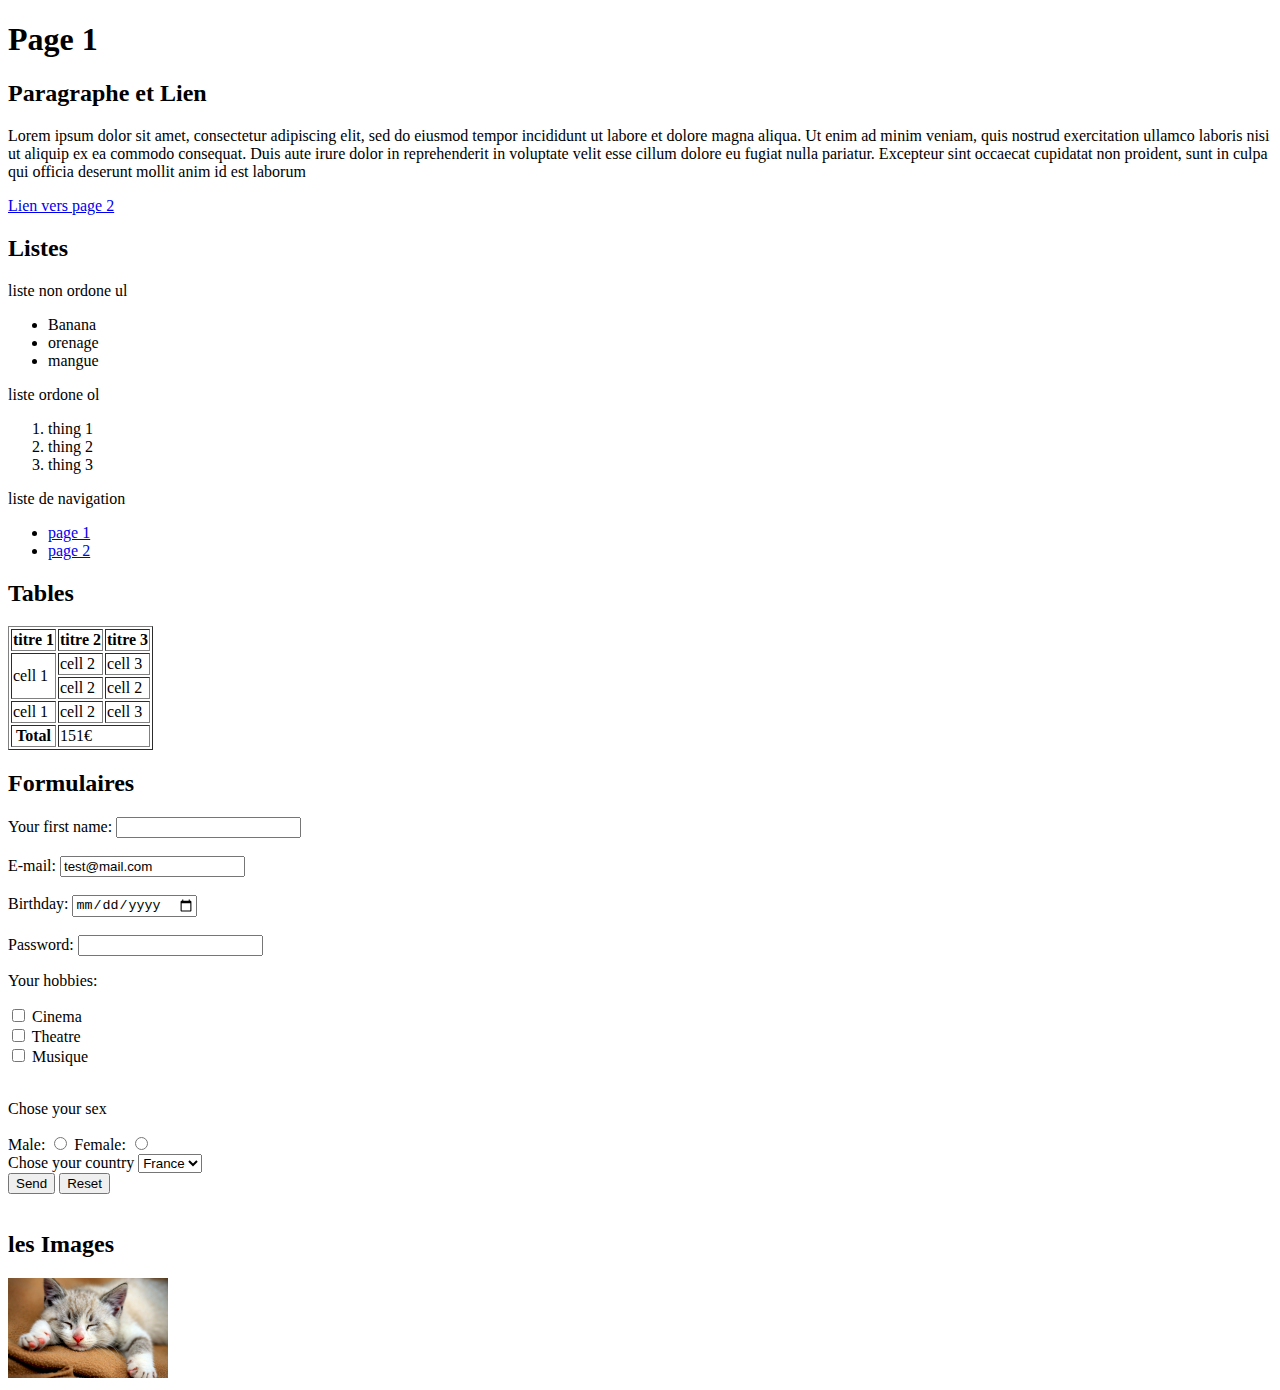
<file: HTML/Bases/index.html>
<!DOCTYPE html>
<html lang="en">
<head>
    <meta charset="UTF-8">
    <meta http-equiv="X-UA-Compatible" content="IE=edge">
    <meta name="viewport" content="width=device-width, initial-scale=1.0">
    <title>Document</title>
</head>
<body>
    <h1>Page 1</h1>
    
    <h2>Paragraphe et Lien</h2>
    <p>Lorem ipsum dolor sit amet, consectetur adipiscing elit, sed do eiusmod tempor incididunt ut labore et dolore magna aliqua. Ut enim ad minim veniam, quis nostrud exercitation ullamco laboris nisi ut aliquip ex ea commodo consequat. Duis aute irure dolor in reprehenderit in voluptate velit esse cillum dolore eu fugiat nulla pariatur. Excepteur sint occaecat cupidatat non proident, sunt in culpa qui officia deserunt mollit anim id est laborum</p>
    <a href="page2.html">Lien vers page 2</a>
    
    <h2>Listes</h2>
    <p>liste non ordone ul </p>
    <ul>
        <li>Banana</li>
        <li>orenage</li>
        <li>mangue</li>
    </ul>
    <p>liste ordone ol</p>
    <ol>
        <li>thing 1</li>
        <li>thing 2</li>
        <li>thing 3</li>
    </ol>
    <p>liste de navigation</p>
    <ul>
        <li><a href="index.html">page 1</a></li>
        <li><a href="page2.html">page 2</a></li>
    </ul>
    <h2>Tables</h3>
        <table border="1">
            <thead>
                <th>titre 1</th>
                <th>titre 2</th>
                <th>titre 3</th>
            </thead>
            <tbody>
                <tr>
                    <td rowspan="2">
                        cell 1
                    </td>
                    <td> cell 2</td>
                    <td>cell 3</td>
                </tr>
                <tr>
                    <td>cell 2</td>
                    <td>cell 2</td>
                </tr>
                <tr>
                    <td>cell 1</td>
                    <td>cell 2</td>
                    <td>cell 3</td>
                </tr>
            </tbody>
            <tfoot>
                <tr>
                    <th>Total</th>
                    <td colspan="2">151€</td>
                </tr>
            </tfoot>
        </table>
    
    <h2>Formulaires</h2>

    <form action="" method="POST">
        <label for="firstName">Your first name: </label>
        <input type="text" id="firstName">
        <br>
        <br>    
        <label for="eMail">E-mail:</label>
        <input type="email" name="" id="eMail" value="test@mail.com">
        <br>
        <br>
        <label for="birthday">Birthday:</label>
        <input type="date" name="" id="birthday">
        <br>
        <br>
        <label for="password">Password:</label>
        <input type="password" name="" id="password">
        <br>
        <p>Your hobbies:</p>
        <input type="checkbox" name="hobbie" id="cinema">
        <label for="cinema">Cinema</label>
        <br>  
        <input type="checkbox" name="hobbie" id="theatre">
        <label for="theatre">Theatre</label>
        <br>
        <input type="checkbox" name="hobbie" id="musique">
        <label for="musique">Musique</label>
        <br>
        <br>
        <p>Chose your sex</p>
        <label for="m">Male:</label>
        <input type="radio" name="sex" id="m">
        <label for="f">Female:</label>
        <input type="radio" name="sex" id="f">
        <br>
        <label for="country">Chose your country</label>
        <select name="country" id="country">
            <option value="fr">France</option>
            <option value="sp">Spain</option>
            <option value="it">Itally</option>
            <option value="br">Brazil</option>

        </select>
        <br>
        <input type="submit" value="Send">
        <input type="reset" value="Reset">
    </form>
    <br>
    <h2>les Images</h2>
    <!-- JPG -->
    <!-- PNG -->
    <!-- SVG -->
    <!-- GIF -->
    <img src="img/cat.jpeg" alt="cat sleeping" srcset="" height="100">
    
</body>
</html>
</file>
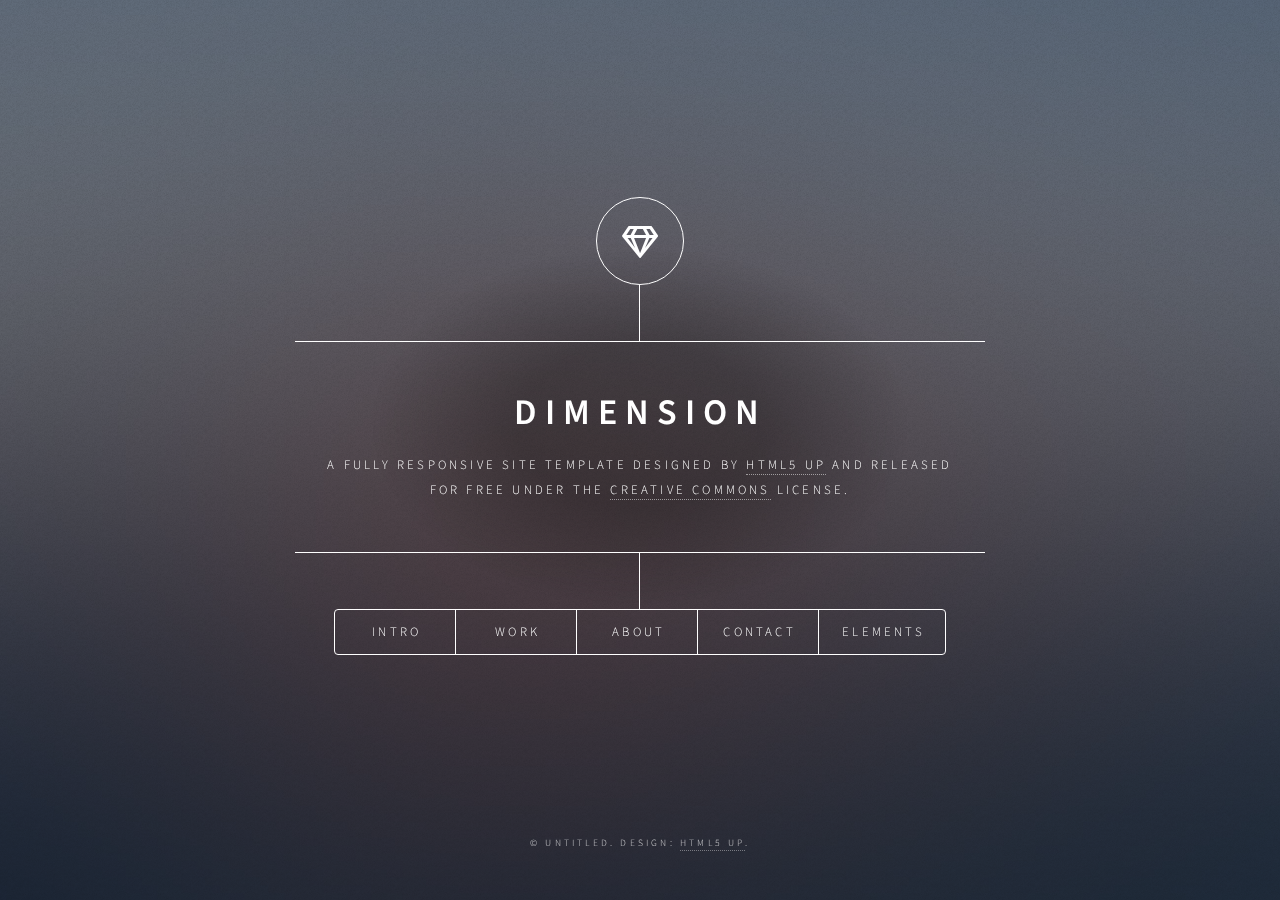
<file: HTML/FilRouge_Template/index.html>
<!DOCTYPE HTML>
<!--
	Dimension by HTML5 UP
	html5up.net | @ajlkn
	Free for personal and commercial use under the CCA 3.0 license (html5up.net/license)
-->
<html>
	<head>
		<title>Dimension by HTML5 UP</title>
		<meta charset="utf-8" />
		<meta name="viewport" content="width=device-width, initial-scale=1, user-scalable=no" />
		<link rel="stylesheet" href="assets/css/main.css" />
		<noscript><link rel="stylesheet" href="assets/css/noscript.css" /></noscript>
	</head>
	<body class="is-preload">

		<!-- Wrapper -->
			<div id="wrapper">

				<!-- Header -->
					<header id="header">
						<div class="logo">
							<span class="icon fa-gem"></span>
						</div>
						<div class="content">
							<div class="inner">
								<h1>Dimension</h1>
								<p>A fully responsive site template designed by <a href="https://html5up.net">HTML5 UP</a> and released<br />
								for free under the <a href="https://html5up.net/license">Creative Commons</a> license.</p>
							</div>
						</div>
						<nav>
							<ul>
								<li><a href="#intro">Intro</a></li>
								<li><a href="#work">Work</a></li>
								<li><a href="#about">About</a></li>
								<li><a href="#contact">Contact</a></li>
								<li><a href="#elements">Elements</a></li>
							</ul>
						</nav>
					</header>

				<!-- Main -->
					<div id="main">

						<!-- Intro -->
							<article id="intro">
								<h2 class="major">Intro</h2>
								<span class="image main"><img src="images/pic01.jpg" alt="" /></span>
								<p>Aenean ornare velit lacus, ac varius enim ullamcorper eu. Proin aliquam facilisis ante interdum congue. Integer mollis, nisl amet convallis, porttitor magna ullamcorper, amet egestas mauris. Ut magna finibus nisi nec lacinia. Nam maximus erat id euismod egestas. By the way, check out my <a href="#work">awesome work</a>.</p>
								<p>Lorem ipsum dolor sit amet, consectetur adipiscing elit. Duis dapibus rutrum facilisis. Class aptent taciti sociosqu ad litora torquent per conubia nostra, per inceptos himenaeos. Etiam tristique libero eu nibh porttitor fermentum. Nullam venenatis erat id vehicula viverra. Nunc ultrices eros ut ultricies condimentum. Mauris risus lacus, blandit sit amet venenatis non, bibendum vitae dolor. Nunc lorem mauris, fringilla in aliquam at, euismod in lectus. Pellentesque habitant morbi tristique senectus et netus et malesuada fames ac turpis egestas. In non lorem sit amet elit placerat maximus. Pellentesque aliquam maximus risus, vel sed vehicula.</p>
							</article>

						<!-- Work -->
							<article id="work">
								<h2 class="major">Work</h2>
								<span class="image main"><img src="images/pic02.jpg" alt="" /></span>
								<p>Adipiscing magna sed dolor elit. Praesent eleifend dignissim arcu, at eleifend sapien imperdiet ac. Aliquam erat volutpat. Praesent urna nisi, fringila lorem et vehicula lacinia quam. Integer sollicitudin mauris nec lorem luctus ultrices.</p>
								<p>Nullam et orci eu lorem consequat tincidunt vivamus et sagittis libero. Mauris aliquet magna magna sed nunc rhoncus pharetra. Pellentesque condimentum sem. In efficitur ligula tate urna. Maecenas laoreet massa vel lacinia pellentesque lorem ipsum dolor. Nullam et orci eu lorem consequat tincidunt. Vivamus et sagittis libero. Mauris aliquet magna magna sed nunc rhoncus amet feugiat tempus.</p>
							</article>

						<!-- About -->
							<article id="about">
								<h2 class="major">About</h2>
								<span class="image main"><img src="images/pic03.jpg" alt="" /></span>
								<p>Lorem ipsum dolor sit amet, consectetur et adipiscing elit. Praesent eleifend dignissim arcu, at eleifend sapien imperdiet ac. Aliquam erat volutpat. Praesent urna nisi, fringila lorem et vehicula lacinia quam. Integer sollicitudin mauris nec lorem luctus ultrices. Aliquam libero et malesuada fames ac ante ipsum primis in faucibus. Cras viverra ligula sit amet ex mollis mattis lorem ipsum dolor sit amet.</p>
							</article>

						<!-- Contact -->
							<article id="contact">
								<h2 class="major">Contact</h2>
								<form method="post" action="#">
									<div class="fields">
										<div class="field half">
											<label for="name">Name</label>
											<input type="text" name="name" id="name" />
										</div>
										<div class="field half">
											<label for="email">Email</label>
											<input type="text" name="email" id="email" />
										</div>
										<div class="field">
											<label for="message">Message</label>
											<textarea name="message" id="message" rows="4"></textarea>
										</div>
									</div>
									<ul class="actions">
										<li><input type="submit" value="Send Message" class="primary" /></li>
										<li><input type="reset" value="Reset" /></li>
									</ul>
								</form>
								<ul class="icons">
									<li><a href="#" class="icon brands fa-twitter"><span class="label">Twitter</span></a></li>
									<li><a href="#" class="icon brands fa-facebook-f"><span class="label">Facebook</span></a></li>
									<li><a href="#" class="icon brands fa-instagram"><span class="label">Instagram</span></a></li>
									<li><a href="#" class="icon brands fa-github"><span class="label">GitHub</span></a></li>
								</ul>
							</article>

						<!-- Elements -->
							<article id="elements">
								<h2 class="major">Elements</h2>

								<section>
									<h3 class="major">Text</h3>
									<p>This is <b>bold</b> and this is <strong>strong</strong>. This is <i>italic</i> and this is <em>emphasized</em>.
									This is <sup>superscript</sup> text and this is <sub>subscript</sub> text.
									This is <u>underlined</u> and this is code: <code>for (;;) { ... }</code>. Finally, <a href="#">this is a link</a>.</p>
									<hr />
									<h2>Heading Level 2</h2>
									<h3>Heading Level 3</h3>
									<h4>Heading Level 4</h4>
									<h5>Heading Level 5</h5>
									<h6>Heading Level 6</h6>
									<hr />
									<h4>Blockquote</h4>
									<blockquote>Fringilla nisl. Donec accumsan interdum nisi, quis tincidunt felis sagittis eget tempus euismod. Vestibulum ante ipsum primis in faucibus vestibulum. Blandit adipiscing eu felis iaculis volutpat ac adipiscing accumsan faucibus. Vestibulum ante ipsum primis in faucibus lorem ipsum dolor sit amet nullam adipiscing eu felis.</blockquote>
									<h4>Preformatted</h4>
									<pre><code>i = 0;

while (!deck.isInOrder()) {
    print 'Iteration ' + i;
    deck.shuffle();
    i++;
}

print 'It took ' + i + ' iterations to sort the deck.';</code></pre>
								</section>

								<section>
									<h3 class="major">Lists</h3>

									<h4>Unordered</h4>
									<ul>
										<li>Dolor pulvinar etiam.</li>
										<li>Sagittis adipiscing.</li>
										<li>Felis enim feugiat.</li>
									</ul>

									<h4>Alternate</h4>
									<ul class="alt">
										<li>Dolor pulvinar etiam.</li>
										<li>Sagittis adipiscing.</li>
										<li>Felis enim feugiat.</li>
									</ul>

									<h4>Ordered</h4>
									<ol>
										<li>Dolor pulvinar etiam.</li>
										<li>Etiam vel felis viverra.</li>
										<li>Felis enim feugiat.</li>
										<li>Dolor pulvinar etiam.</li>
										<li>Etiam vel felis lorem.</li>
										<li>Felis enim et feugiat.</li>
									</ol>
									<h4>Icons</h4>
									<ul class="icons">
										<li><a href="#" class="icon brands fa-twitter"><span class="label">Twitter</span></a></li>
										<li><a href="#" class="icon brands fa-facebook-f"><span class="label">Facebook</span></a></li>
										<li><a href="#" class="icon brands fa-instagram"><span class="label">Instagram</span></a></li>
										<li><a href="#" class="icon brands fa-github"><span class="label">Github</span></a></li>
									</ul>

									<h4>Actions</h4>
									<ul class="actions">
										<li><a href="#" class="button primary">Default</a></li>
										<li><a href="#" class="button">Default</a></li>
									</ul>
									<ul class="actions stacked">
										<li><a href="#" class="button primary">Default</a></li>
										<li><a href="#" class="button">Default</a></li>
									</ul>
								</section>

								<section>
									<h3 class="major">Table</h3>
									<h4>Default</h4>
									<div class="table-wrapper">
										<table>
											<thead>
												<tr>
													<th>Name</th>
													<th>Description</th>
													<th>Price</th>
												</tr>
											</thead>
											<tbody>
												<tr>
													<td>Item One</td>
													<td>Ante turpis integer aliquet porttitor.</td>
													<td>29.99</td>
												</tr>
												<tr>
													<td>Item Two</td>
													<td>Vis ac commodo adipiscing arcu aliquet.</td>
													<td>19.99</td>
												</tr>
												<tr>
													<td>Item Three</td>
													<td> Morbi faucibus arcu accumsan lorem.</td>
													<td>29.99</td>
												</tr>
												<tr>
													<td>Item Four</td>
													<td>Vitae integer tempus condimentum.</td>
													<td>19.99</td>
												</tr>
												<tr>
													<td>Item Five</td>
													<td>Ante turpis integer aliquet porttitor.</td>
													<td>29.99</td>
												</tr>
											</tbody>
											<tfoot>
												<tr>
													<td colspan="2"></td>
													<td>100.00</td>
												</tr>
											</tfoot>
										</table>
									</div>

									<h4>Alternate</h4>
									<div class="table-wrapper">
										<table class="alt">
											<thead>
												<tr>
													<th>Name</th>
													<th>Description</th>
													<th>Price</th>
												</tr>
											</thead>
											<tbody>
												<tr>
													<td>Item One</td>
													<td>Ante turpis integer aliquet porttitor.</td>
													<td>29.99</td>
												</tr>
												<tr>
													<td>Item Two</td>
													<td>Vis ac commodo adipiscing arcu aliquet.</td>
													<td>19.99</td>
												</tr>
												<tr>
													<td>Item Three</td>
													<td> Morbi faucibus arcu accumsan lorem.</td>
													<td>29.99</td>
												</tr>
												<tr>
													<td>Item Four</td>
													<td>Vitae integer tempus condimentum.</td>
													<td>19.99</td>
												</tr>
												<tr>
													<td>Item Five</td>
													<td>Ante turpis integer aliquet porttitor.</td>
													<td>29.99</td>
												</tr>
											</tbody>
											<tfoot>
												<tr>
													<td colspan="2"></td>
													<td>100.00</td>
												</tr>
											</tfoot>
										</table>
									</div>
								</section>

								<section>
									<h3 class="major">Buttons</h3>
									<ul class="actions">
										<li><a href="#" class="button primary">Primary</a></li>
										<li><a href="#" class="button">Default</a></li>
									</ul>
									<ul class="actions">
										<li><a href="#" class="button">Default</a></li>
										<li><a href="#" class="button small">Small</a></li>
									</ul>
									<ul class="actions">
										<li><a href="#" class="button primary icon solid fa-download">Icon</a></li>
										<li><a href="#" class="button icon solid fa-download">Icon</a></li>
									</ul>
									<ul class="actions">
										<li><span class="button primary disabled">Disabled</span></li>
										<li><span class="button disabled">Disabled</span></li>
									</ul>
								</section>

								<section>
									<h3 class="major">Form</h3>
									<form method="post" action="#">
										<div class="fields">
											<div class="field half">
												<label for="demo-name">Name</label>
												<input type="text" name="demo-name" id="demo-name" value="" placeholder="Jane Doe" />
											</div>
											<div class="field half">
												<label for="demo-email">Email</label>
												<input type="email" name="demo-email" id="demo-email" value="" placeholder="jane@untitled.tld" />
											</div>
											<div class="field">
												<label for="demo-category">Category</label>
												<select name="demo-category" id="demo-category">
													<option value="">-</option>
													<option value="1">Manufacturing</option>
													<option value="1">Shipping</option>
													<option value="1">Administration</option>
													<option value="1">Human Resources</option>
												</select>
											</div>
											<div class="field half">
												<input type="radio" id="demo-priority-low" name="demo-priority" checked>
												<label for="demo-priority-low">Low</label>
											</div>
											<div class="field half">
												<input type="radio" id="demo-priority-high" name="demo-priority">
												<label for="demo-priority-high">High</label>
											</div>
											<div class="field half">
												<input type="checkbox" id="demo-copy" name="demo-copy">
												<label for="demo-copy">Email me a copy</label>
											</div>
											<div class="field half">
												<input type="checkbox" id="demo-human" name="demo-human" checked>
												<label for="demo-human">Not a robot</label>
											</div>
											<div class="field">
												<label for="demo-message">Message</label>
												<textarea name="demo-message" id="demo-message" placeholder="Enter your message" rows="6"></textarea>
											</div>
										</div>
										<ul class="actions">
											<li><input type="submit" value="Send Message" class="primary" /></li>
											<li><input type="reset" value="Reset" /></li>
										</ul>
									</form>
								</section>

							</article>

					</div>

				<!-- Footer -->
					<footer id="footer">
						<p class="copyright">&copy; Untitled. Design: <a href="https://html5up.net">HTML5 UP</a>.</p>
					</footer>

			</div>

		<!-- BG -->
			<div id="bg"></div>

		<!-- Scripts -->
			<script src="assets/js/jquery.min.js"></script>
			<script src="assets/js/browser.min.js"></script>
			<script src="assets/js/breakpoints.min.js"></script>
			<script src="assets/js/util.js"></script>
			<script src="assets/js/main.js"></script>

	</body>
</html>
</file>
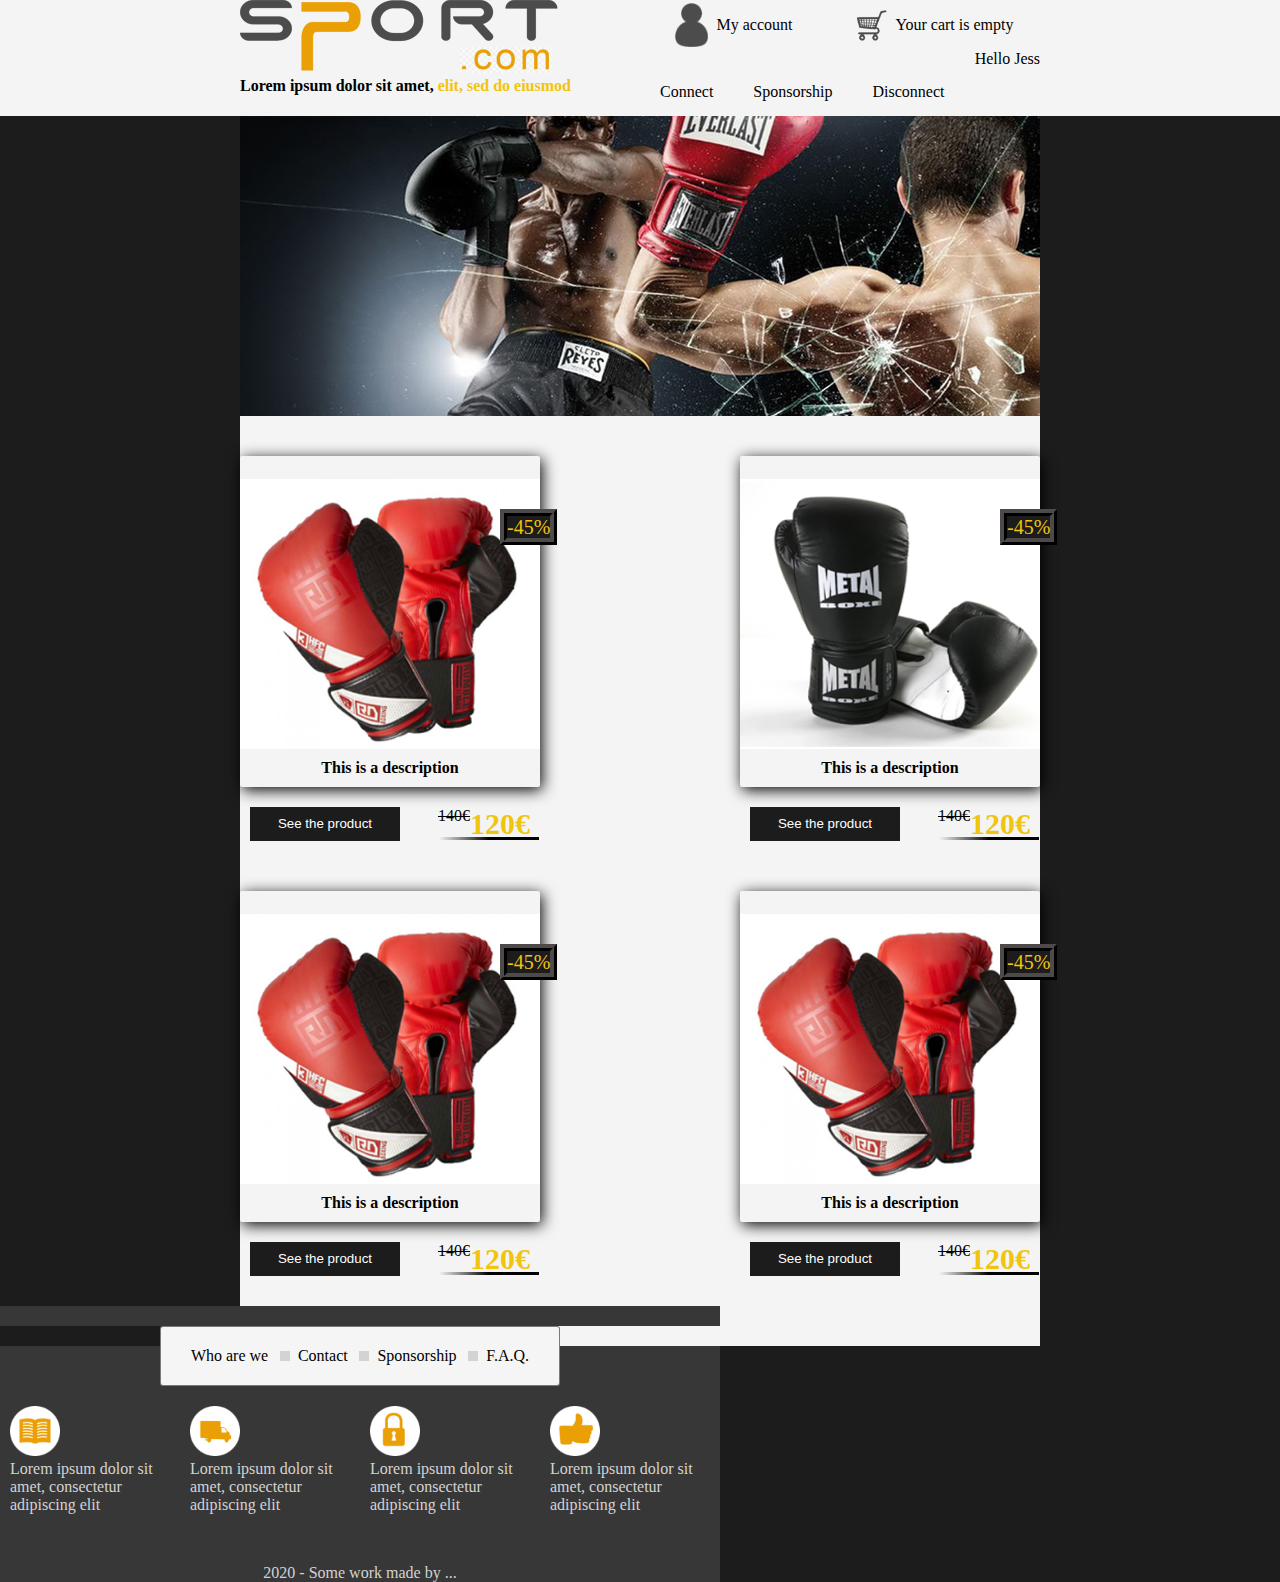
<file: HTML/Salle de Sport/index.html>
<!DOCTYPE html>
<html lang="en">
<head>
    <meta charset="UTF-8">
    <meta http-equiv="X-UA-Compatible" content="IE=edge">
    <meta name="viewport" content="width=device-width, initial-scale=1.0">
    <link rel="stylesheet" href="css/style.css">
    <title>Boxing Project</title>
</head>
<body class="background-blak " >
<!-- Header -->
    <header class="flex justify-center background-white">
        <!-- MAIN CONTAINER-->
        <div class="flex containner background-white">
        <!-- LEFT PART-->
            <div class="half">
                <img src="img/logo.png" alt="logo" srcset="">
                <p class="slogan bold">Lorem ipsum dolor sit amet, <span class="color_yellow">elit, sed do eiusmod</span> </p>
            </div>
        <!-- RIGHT PART-->
            <div class="half">
                <!-- MY ACCOUNT-->
                <div class="flex justify-arrond">
                    <!-- ACCOUNT -->
                    <div class="flex align-center">
                        <i class="icon icon-account"></i>
                        <a href="#">My account</a>
                    </div>
                    <!-- CART-->
                    <div class="flex align-center">
                        <i class="icon icon-cart"></i>
                        <a href="#">Your cart is empty</a>
                    </div>
                </div>

                <!-- WELCOME -->
                <div class="flex justify-end">
                    <p>Hello Jess</p>
                </div>
                <!-- NAVIGATION -->
                <nav class="flex ">
                    <ul class="flex ">
                        <li><a href="#">Connect</a></li>
                        <li><a href="#">Sponsorship</a></li>
                        <li><a href="#">Disconnect</a></li>
                    </ul>
                </nav>

            </div>
        </div>
    </header>
<!-- main -->
    <main class="flex justify-center">
        <!-- MAIN CONTAINNER -->
        <div class ="containner">
            <!-- BACKGROUND -->
            <div id="background"></div>
            <!-- PRODUCTS -->
            <div class="flex jusify-arround justify-between flex-wrap" id="products">
                <article >
                    <!-- PRODUCT DESCRIPTION -->
                    <div class="desc-part">
                        <span class="tag color_yellow background-blak">-45%</span>
                        <div class="img-desc"></div>
                        <h4 class="text-center">This is a description</h4>
                    </div>
                    <!-- PURCHASE PRODUCT -->
                    <div class="purchase-part flex justify-between">
                        <button class="background-blak">See the product</button>
                        <div class="price-sec flex">
                            <div class="oald-price">140€</div>
                            <div class="new-price color_yellow bold">120€</div>
                        </div>
                    </div>
                </article>
                <article >
                    <!-- PRODUCT DESCRIPTION -->
                    <div class="desc-part">
                        <span class="tag color_yellow background-blak">-45%</span>
                        <div class="img-desc"></div>
                        <h4 class="text-center">This is a description</h4>
                    </div>
                    <!-- PURCHASE PRODUCT -->
                    <div class="purchase-part flex justify-between">
                        <button class="background-blak">See the product</button>
                        <div class="price-sec flex">
                            <div class="oald-price">140€</div>
                            <div class="new-price color_yellow bold">120€</div>
                        </div>
                    </div>
                </article>
                <article >
                    <!-- PRODUCT DESCRIPTION -->
                    <div class="desc-part">
                        <span class="tag color_yellow background-blak">-45%</span>
                        <div class="img-desc"></div>
                        <h4 class="text-center">This is a description</h4>
                    </div>
                    <!-- PURCHASE PRODUCT -->
                    <div class="purchase-part flex justify-between">
                        <button class="background-blak">See the product</button>
                        <div class="price-sec flex">
                            <div class="oald-price">140€</div>
                            <div class="new-price color_yellow bold">120€</div>
                        </div>
                    </div>
                </article>
                <article >
                    <!-- PRODUCT DESCRIPTION -->
                    <div class="desc-part">
                        <span class="tag color_yellow background-blak">-45%</span>
                        <div class="img-desc"></div>
                        <h4 class="text-center">This is a description</h4>
                    </div>
                    <!-- PURCHASE PRODUCT -->
                    <div class="purchase-part flex justify-between">
                        <button class="background-blak">See the product</button>
                        <div class="price-sec flex">
                            <div class="oald-price">140€</div>
                            <div class="new-price color_yellow bold">120€</div>
                        </div>
                    </div>
                </article>
            </div>
        </div>
    </main>
<!-- Footer -->
    <footer class="flex justify-center flex-column align-center background-grey">
        <!-- VERTICAL BAR -->
        <div class="vertical-bar background-grey"></div>
        <!-- FOOTER NAV -->
        <div class="flex justify-center" id="sub-menu">
            <ul class="flex justify-arrond">
                <li><a href="#">Who are we</a></li>
                <li><a href="#">Contact</a></li>
                <li><a href="#">Sponsorship</a></li>
                <li><a href="#">F.A.Q.</a></li>
            </ul>
        </div>
        <!-- SEVICES -->
        <div>
            <ul class="flex justify-center list-services color-white">
                <li class="tex-center ">
                    <i class="icon icon-book "></i>
                    <p>Lorem ipsum dolor sit amet, consectetur adipiscing elit</p>
                </li>
                <li class="tex-center ">
                    <i class="icon icon-truck "></i>
                    <p>Lorem ipsum dolor sit amet, consectetur adipiscing elit</p>
                </li>
                <li class="tex-center ">
                    <i class="icon icon-loock "></i>
                    <p>Lorem ipsum dolor sit amet, consectetur adipiscing elit</p>
                </li>
                <li class="tex-center ">
                    <i class="icon icon-thumb "></i>
                    <p>Lorem ipsum dolor sit amet, consectetur adipiscing elit</p>
                </li>
            </ul>
        </div>
        <!--    SOTIAL NETWOKS -->
        <div class="flex justify-center">
            <i class="icon icon-fb"></i>
            <i class="icon icon-twitter"></i>
            <i class="icon icon-linkedin"></i>
        </div>
        <!--    copywrights -->
        <div class="justify-center color-white">
            <p>2020 - Some work made by ... </p>
        </div>
    </footer>
</body>
</html>
</file>
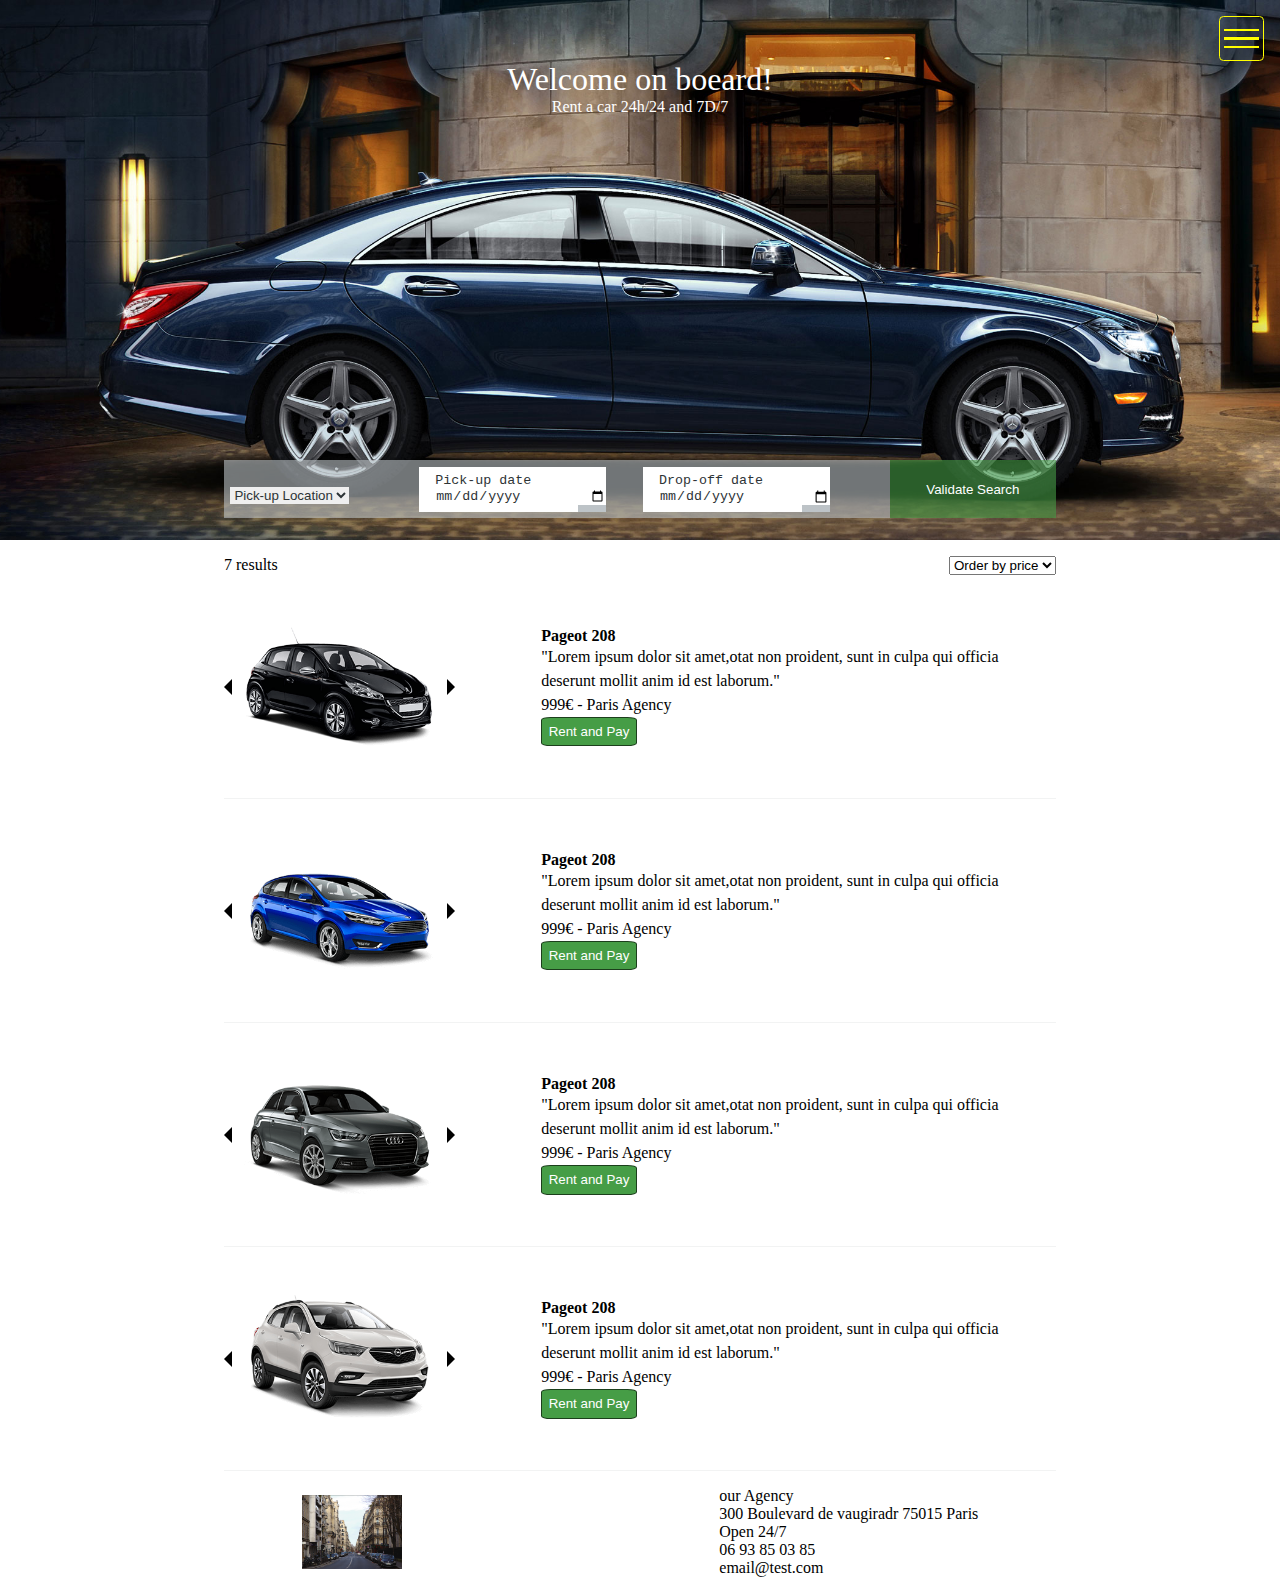
<file: HTML/Site Location voiture/index.html>
<!DOCTYPE html>
<html lang="en">
<head>
    <meta charset="UTF-8">
    <meta http-equiv="X-UA-Compatible" content="IE=edge">
    <meta name="viewport" content="width=device-width, initial-scale=1.0">
    <link rel="stylesheet" href="https://cdnjs.cloudflare.com/ajax/libs/font-awesome/4.7.0/css/font-awesome.min.css">
    <link rel="stylesheet" href="css/style.css">
    <title>Rental Car Project</title>
</head>
<body>
    
    <header class="flex flex-column padding">
        <!-- BURGUER MENU-->
        <div class="flex justify-end">
            <div id="burguer_menu" class="flex flex-column align-center justify-center">
                <div></div>
                <div></div>
                <div></div>
            </div>
            
        </div>
        <div id="header_renting_part" class="flex flex-column justify-between align-center">
            <!-- TOP PART -->
            <div class="flex flex-column align-center color_white">
                <div>
                    <h1>Welcome on boeard!</h1>
                </div>
                <div>
                    <p>Rent a car 24h/24 and 7D/7</p>
                </div>
            </div>
            <!-- BOTTOM PART -->
            <div>
                <form action="search" id="rental_form" class="flex" name="rentalSelection">
                    <div id="pickup_part">
                        <select name="" >
                            <option value="none">Pick-up Location</option>
                            <option value="paris">Paris</option>
                            <option value="madrid">Madrid</option>
                            <option value="lisbon">Lisbon</option>
                            <option value="casablanca">Casablanca</option>
                        </select>
                        <input type="date" name="" id="" placeholder="Pick-up date">
                        <input type="date" name="" id="" placeholder="Drop-off date">
                    </div>
                    <div id="submit_part" >
                        <input type="submit" value="Validate Search">
                    </form>
                </div>
            </div>
        </div>
        
        
        
    </header>
    <main class="flex flex-column align-center padding">
        
        <!--   FIRST PART FILTER -->
        <div id="results" class="flex justify-between">
            <p>7 results</p>
            <form action="#">
                <select name="filter" id="">
                    <option value="Order by price">Order by price</option>
                    <option value="Small cars">Small cars</option>
                    <option value="Large cars">Large cars</option>
                    <option value="Premium cars">Premium cars</option>
                    <option value="Estate cars">Estate cars</option>
                </select>
            </form>
        </div>
        <!-- CARS -->
        
        <!-- CAR 1-->
        <div class="car_description flex align-center">
            <!-- LEFT PART-->
            <div class="flex align-center">
                <div class="arrow_left"></div>
                <div class="img_outer"><img src="img/vehicule1.png" alt="First vehicle" ></div>
                <div class="arrow_right"></div>
            </div>
            <!-- RIGHT PART-->
            <div class="car_details">
                <h4>Pageot 208</h4>
                <p>"Lorem ipsum dolor sit amet,otat non proident, sunt in culpa qui officia deserunt mollit anim id est laborum."</p>
                <p>999€ - Paris Agency</p>
                <button>Rent and Pay</button>
            </div>
        </div>
        <!-- CAR 2 -->
        <div class="car_description flex align-center">
            <!-- LEFT PART-->
            <div class="flex align-center">
                <div class="arrow_left"></div>
                <div class="img_outer"><img src="img/vehicule2.png" alt="First vehicle" ></div>
                <div class="arrow_right"></div>
            </div>
            <!-- RIGHT PART-->
            <div class="car_details">
                <h4>Pageot 208</h4>
                <p>"Lorem ipsum dolor sit amet,otat non proident, sunt in culpa qui officia deserunt mollit anim id est laborum."</p>
                <p>999€ - Paris Agency</p>
                <button>Rent and Pay</button>
            </div>
        </div>
        <!-- CAR 3 -->
        <div class="car_description flex align-center">
            <!-- LEFT PART-->
            <div class="flex align-center">
                <div class="arrow_left"></div>
                <div class="img_outer"><img src="img/vehicule3.png" alt="First vehicle" ></div>
                <div class="arrow_right"></div>
            </div>
            <!-- RIGHT PART-->
            <div class="car_details">
                <h4>Pageot 208</h4>
                <p>"Lorem ipsum dolor sit amet,otat non proident, sunt in culpa qui officia deserunt mollit anim id est laborum."</p>
                <p>999€ - Paris Agency</p>
                <button>Rent and Pay</button>
            </div>
        </div>
        <!-- CAR 4 -->
        <div class="car_description flex align-center">
            <!-- LEFT PART-->
            <div class="flex align-center">
                <div class="arrow_left"></div>
                <div class="img_outer"><img src="img/vehicule4.png" alt="First vehicle" ></div>
                <div class="arrow_right"></div>
            </div>
            <!-- RIGHT PART-->
            <div class="car_details">
                <h4>Pageot 208</h4>
                <p>"Lorem ipsum dolor sit amet,otat non proident, sunt in culpa qui officia deserunt mollit anim id est laborum."</p>
                <p>999€ - Paris Agency</p>
                <button>Rent and Pay</button>
            </div>
        </div>

        
    </main>

    <footer>
        <div class="flex align-center justify-evenly">
            <img id="footer_img" src="img/agence.png" alt="The agency">
            <ul>
                <li><p>our Agency</p></li>
                <li><p>300 Boulevard de vaugiradr 75015 Paris</p></li>
                <li><p>Open 24/7</p></li>
                <li><p>06 93 85 03 85</p></li>
                <li><p>email@test.com</p></li>
            </ul>
        </div>
        
    </footer>
</body>
</html>
</file>
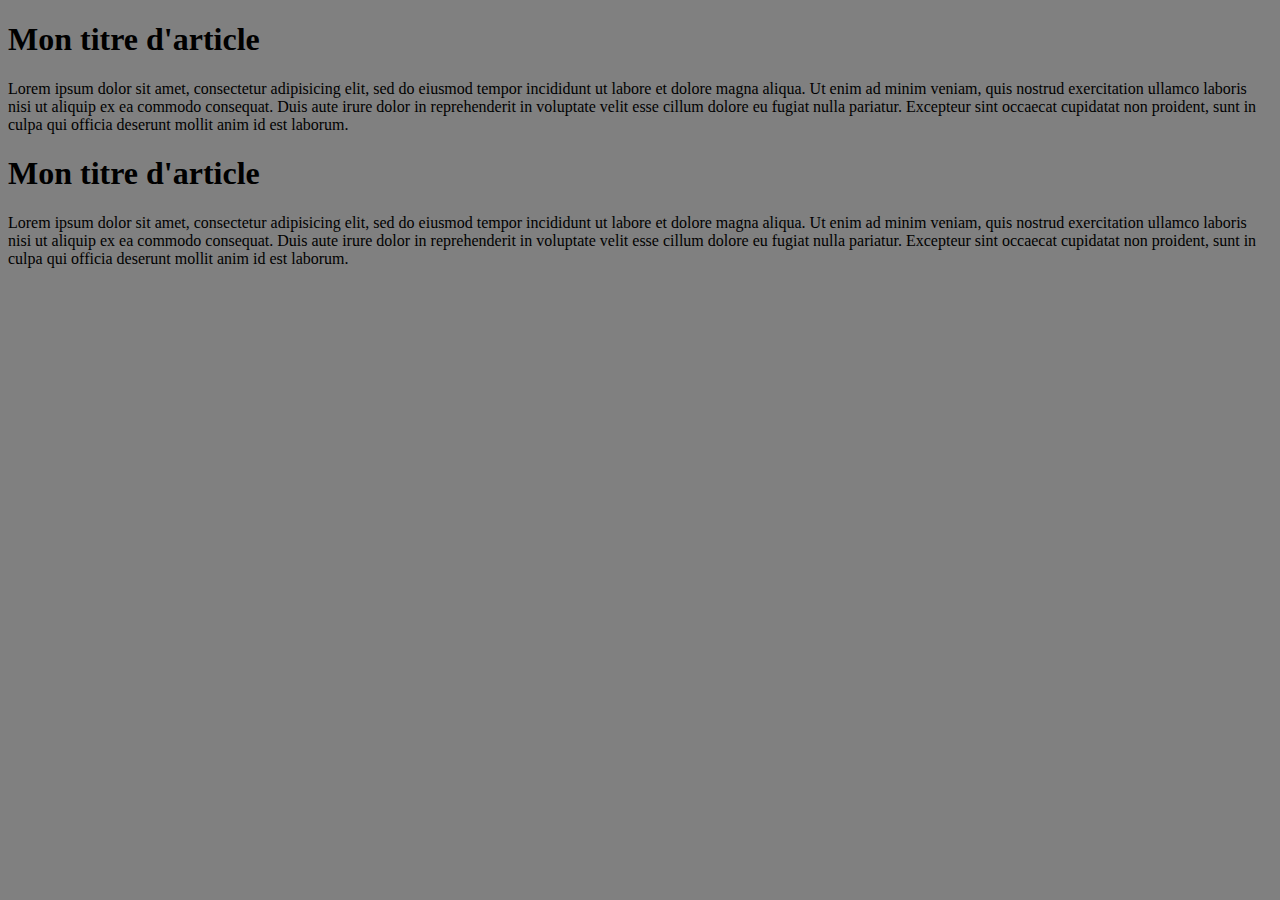
<file: HTML/Ressources-CSS/01-syntaxe-appliquer-les-styles/index.html>
<!DOCTYPE html>
<html lang="fr">
	<head>
		<meta charset="utf-8">

		<title>Appliquer les styles</title>

		<meta name="description" content="La description de la page pour le SEO">
		
		<link rel="stylesheet" href="css/styles.css">
	</head>
	<body>
		<article>
			<h1>Mon titre d'article</h1>
		
			<p>Lorem ipsum dolor sit amet, consectetur adipisicing elit, sed do eiusmod
			tempor incididunt ut labore et dolore magna aliqua. Ut enim ad minim veniam,
			quis nostrud exercitation ullamco laboris nisi ut aliquip ex ea commodo
			consequat. Duis aute irure dolor in reprehenderit in voluptate velit esse
			cillum dolore eu fugiat nulla pariatur. Excepteur sint occaecat cupidatat non
			proident, sunt in culpa qui officia deserunt mollit anim id est laborum.</p>
		</article>

		<article>
			<h1>Mon titre d'article</h1>
		
			<p>Lorem ipsum dolor sit amet, consectetur adipisicing elit, sed do eiusmod
			tempor incididunt ut labore et dolore magna aliqua. Ut enim ad minim veniam,
			quis nostrud exercitation ullamco laboris nisi ut aliquip ex ea commodo
			consequat. Duis aute irure dolor in reprehenderit in voluptate velit esse
			cillum dolore eu fugiat nulla pariatur. Excepteur sint occaecat cupidatat non
			proident, sunt in culpa qui officia deserunt mollit anim id est laborum.</p>
		</article>

	</body>
</html>
</file>
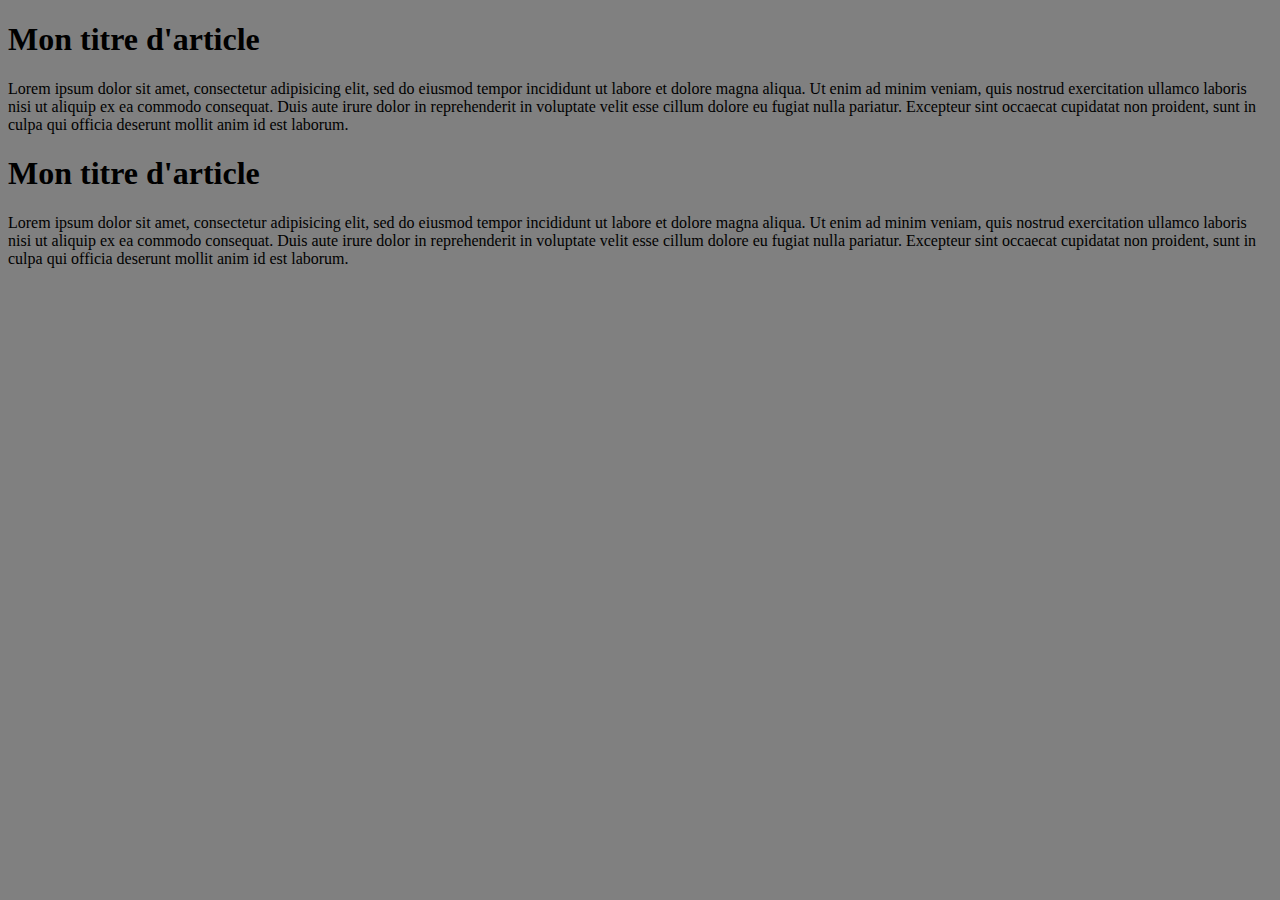
<file: HTML/Ressources-CSS/02-les-commentaires/index.html>
<!DOCTYPE html>
<html lang="fr">
	<head>
		<meta charset="utf-8">

		<title>Appliquer les styles</title>

		<meta name="description" content="La description de la page pour le SEO">
		
		<link rel="stylesheet" href="css/styles.css">

	</head>
	<body>
		<article>
			<h1>Mon titre d'article</h1>
		
			<p>Lorem ipsum dolor sit amet, consectetur adipisicing elit, sed do eiusmod
			tempor incididunt ut labore et dolore magna aliqua. Ut enim ad minim veniam,
			quis nostrud exercitation ullamco laboris nisi ut aliquip ex ea commodo
			consequat. Duis aute irure dolor in reprehenderit in voluptate velit esse
			cillum dolore eu fugiat nulla pariatur. Excepteur sint occaecat cupidatat non
			proident, sunt in culpa qui officia deserunt mollit anim id est laborum.</p>
		</article>

		<article>
			<h1>Mon titre d'article</h1>
		
			<p>Lorem ipsum dolor sit amet, consectetur adipisicing elit, sed do eiusmod
			tempor incididunt ut labore et dolore magna aliqua. Ut enim ad minim veniam,
			quis nostrud exercitation ullamco laboris nisi ut aliquip ex ea commodo
			consequat. Duis aute irure dolor in reprehenderit in voluptate velit esse
			cillum dolore eu fugiat nulla pariatur. Excepteur sint occaecat cupidatat non
			proident, sunt in culpa qui officia deserunt mollit anim id est laborum.</p>
		</article>

	</body>
</html>
</file>
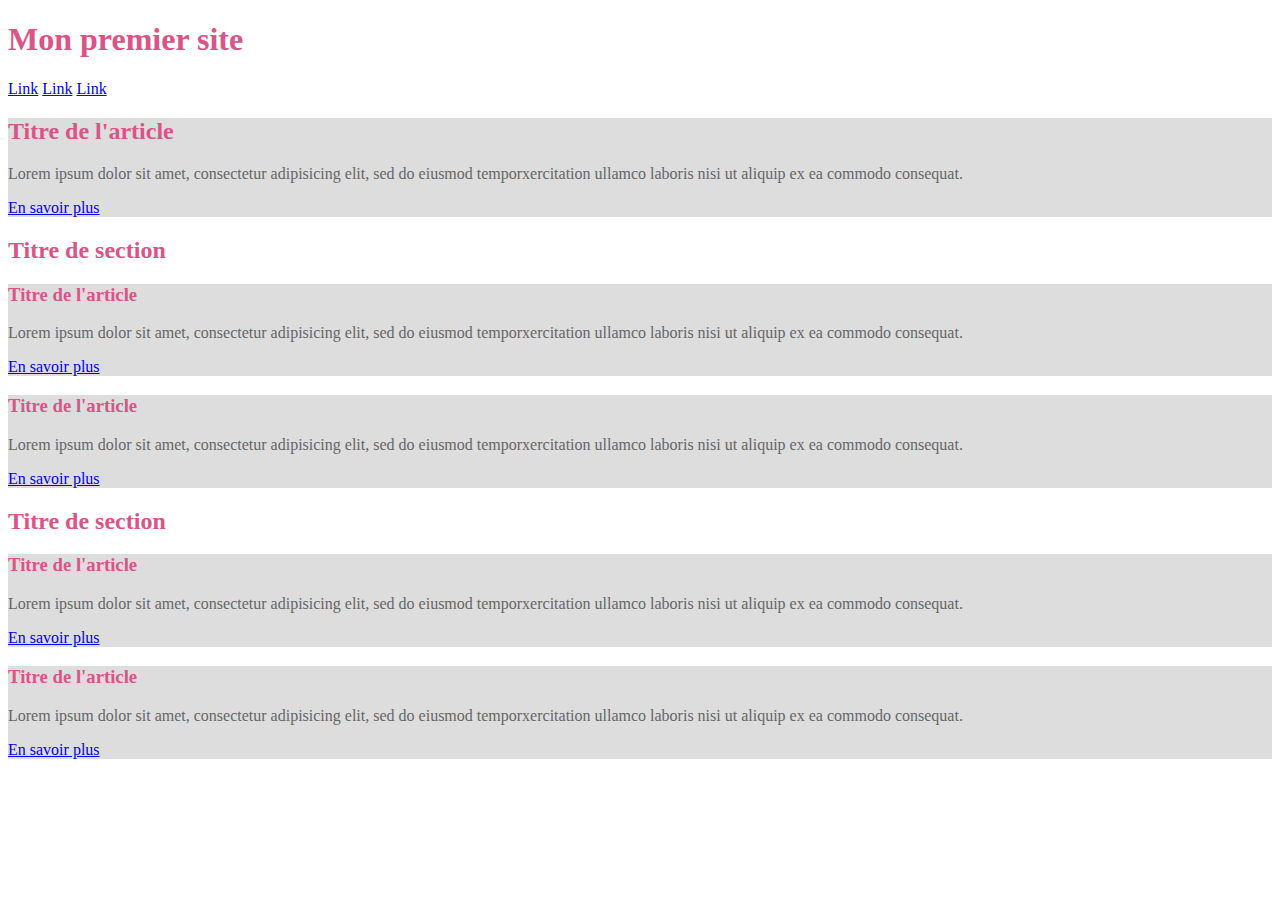
<file: HTML/Ressources-CSS/04-selecteurs-html/index.html>
<!DOCTYPE html>
<html lang="fr">
	<head>
		<meta charset="utf-8">

		<title>Sélecteurs HTML</title>

		<meta name="description" content="La description de la page pour le SEO">
		
		<link rel="stylesheet" href="css/styles.css">

	</head>
	<body>
	<header>
		<h1>Mon premier site</h1>
	</header>	

	<nav>
		<a href="#">Link</a>
		<a href="#">Link</a>
		<a href="#">Link</a>
	</nav>
	
	<main>
		<article>						
			<h2>Titre de l'article</h2>
			<p>Lorem ipsum dolor sit amet, consectetur adipisicing elit, sed do eiusmod
			temporxercitation ullamco laboris nisi ut aliquip ex ea commodo
			consequat. </p>
			<a href="#">En savoir plus</a>
		</article>
		<section>
			<h2>Titre de section</h2>
			<article>						
				<h3>Titre de l'article</h3>
				<p>Lorem ipsum dolor sit amet, consectetur adipisicing elit, sed do eiusmod
				temporxercitation ullamco laboris nisi ut aliquip ex ea commodo
				consequat. </p>
				<a href="#">En savoir plus</a>
			</article>
			<article>						
				<h3>Titre de l'article</h3>
				<p>Lorem ipsum dolor sit amet, consectetur adipisicing elit, sed do eiusmod
				temporxercitation ullamco laboris nisi ut aliquip ex ea commodo
				consequat. </p>
				<a href="#">En savoir plus</a>
			</article>
		</section>
		<section>
			<h2>Titre de section</h2>
			<article>						
				<h3>Titre de l'article</h3>
				<p>Lorem ipsum dolor sit amet, consectetur adipisicing elit, sed do eiusmod
				temporxercitation ullamco laboris nisi ut aliquip ex ea commodo
				consequat. </p>
				<a href="#">En savoir plus</a>
			</article>
			<article>						
				<h3>Titre de l'article</h3>
				<p>Lorem ipsum dolor sit amet, consectetur adipisicing elit, sed do eiusmod
				temporxercitation ullamco laboris nisi ut aliquip ex ea commodo
				consequat. </p>
				<a href="#">En savoir plus</a>
			</article>
		</section>
		
	</main>
	

	</body>
</html>
</file>
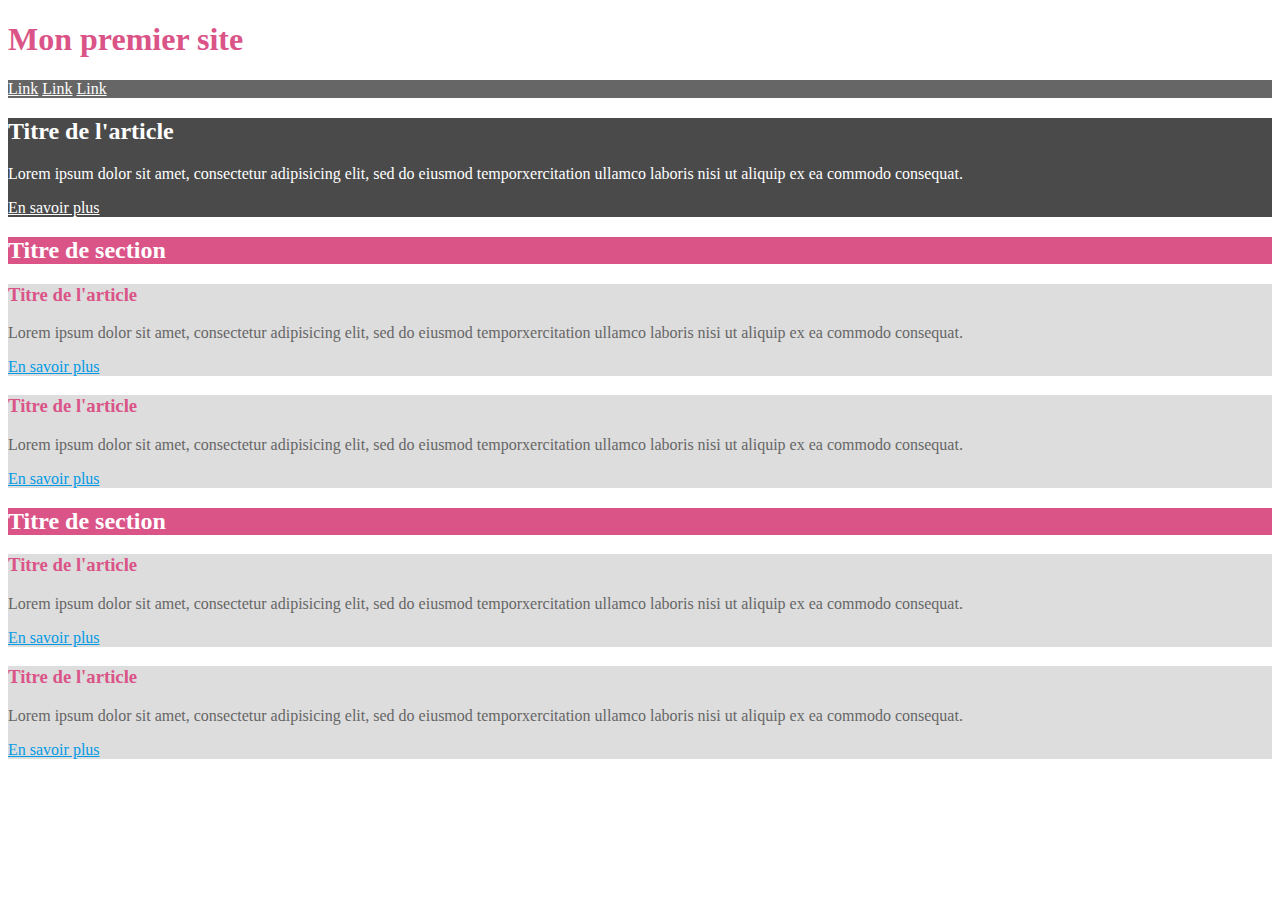
<file: HTML/Ressources-CSS/07-selecteur-identifiant/index.html>
<!DOCTYPE html>
<html lang="fr">
	<head>
		<meta charset="utf-8">

		<title>Sélecteurs HTML</title>

		<meta name="description" content="La description de la page pour le SEO">
		
		<link rel="stylesheet" href="css/styles.css">

	</head>
	<body>
	<header>
		<h1>Mon premier site</h1>
	</header>	

	<nav>
		<a href="#">Link</a>
		<a href="#">Link</a>
		<a href="#">Link</a>
	</nav>
	
	<main>
		<article id="header-article">						
			<h2>Titre de l'article</h2>
			<p>Lorem ipsum dolor sit amet, consectetur adipisicing elit, sed do eiusmod
			temporxercitation ullamco laboris nisi ut aliquip ex ea commodo
			consequat. </p>
			<a href="#">En savoir plus</a>
		</article>
		<section>
			<h2>Titre de section</h2>
			<article>						
				<h3>Titre de l'article</h3>
				<p>Lorem ipsum dolor sit amet, consectetur adipisicing elit, sed do eiusmod
				temporxercitation ullamco laboris nisi ut aliquip ex ea commodo
				consequat. </p>
				<a href="#">En savoir plus</a>
			</article>
			<article>						
				<h3>Titre de l'article</h3>
				<p>Lorem ipsum dolor sit amet, consectetur adipisicing elit, sed do eiusmod
				temporxercitation ullamco laboris nisi ut aliquip ex ea commodo
				consequat. </p>
				<a href="#">En savoir plus</a>
			</article>
		</section>
		<section>
			<h2>Titre de section</h2>
			<article>						
				<h3>Titre de l'article</h3>
				<p>Lorem ipsum dolor sit amet, consectetur adipisicing elit, sed do eiusmod
				temporxercitation ullamco laboris nisi ut aliquip ex ea commodo
				consequat. </p>
				<a href="#">En savoir plus</a>
			</article>
			<article>						
				<h3>Titre de l'article</h3>
				<p>Lorem ipsum dolor sit amet, consectetur adipisicing elit, sed do eiusmod
				temporxercitation ullamco laboris nisi ut aliquip ex ea commodo
				consequat. </p>
				<a href="#">En savoir plus</a>
			</article>
		</section>
		
	</main>
	

	</body>
</html>
</file>
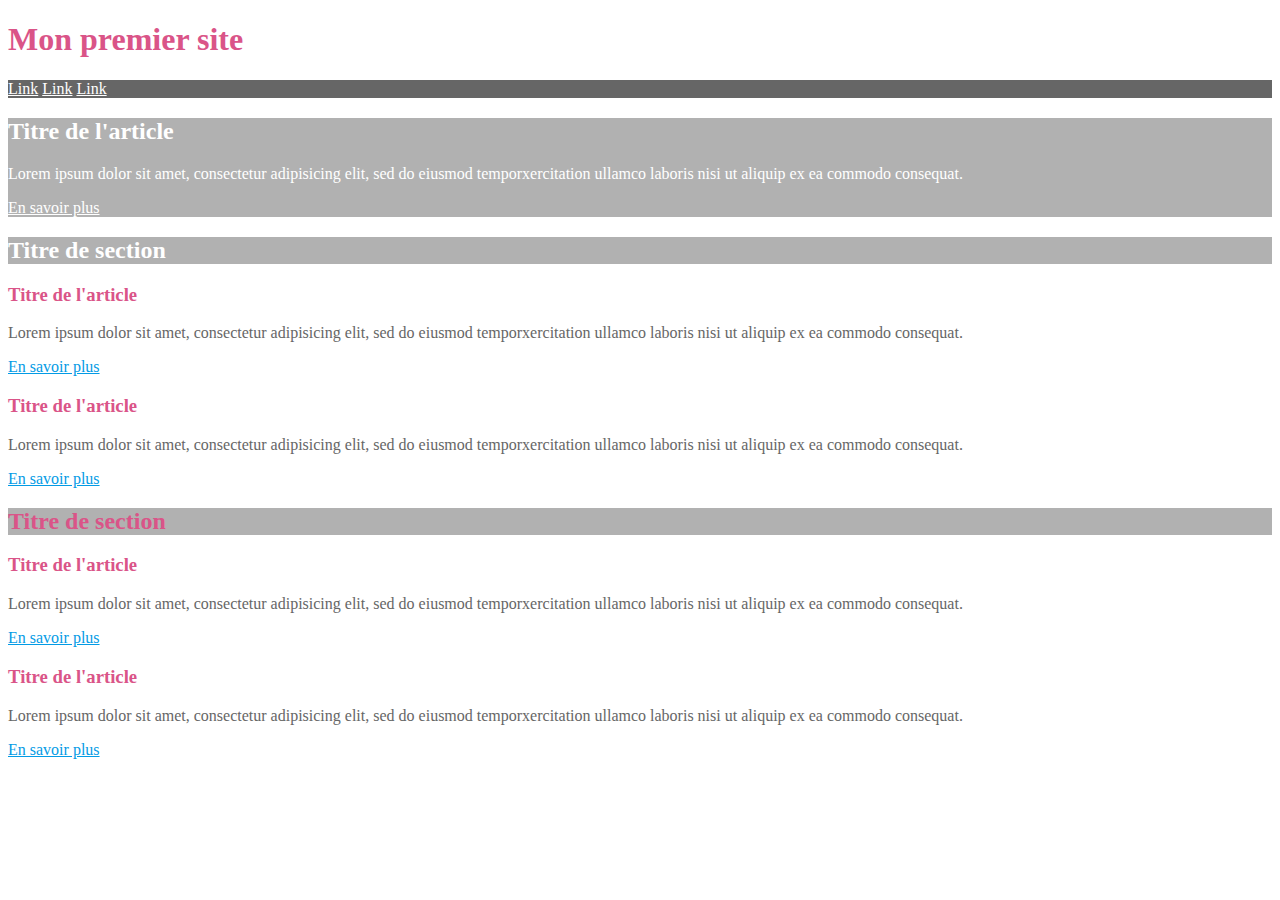
<file: HTML/Ressources-CSS/08-selecteur-classe/index.html>
<!DOCTYPE html>
<html lang="fr">
	<head>
		<meta charset="utf-8">

		<title>Sélecteurs HTML</title>

		<meta name="description" content="La description de la page pour le SEO">
		
		<link rel="stylesheet" href="css/styles.css">

	</head>
	<body>
	<header>
		<h1>Mon premier site</h1>
	</header>	

	<nav>
		<a href="#">Link</a>
		<a href="#">Link</a>
		<a href="#">Link</a>
	</nav>
	
	<main>
		<article class="bg color">						
			<h2>Titre de l'article</h2>
			<p>Lorem ipsum dolor sit amet, consectetur adipisicing elit, sed do eiusmod
			temporxercitation ullamco laboris nisi ut aliquip ex ea commodo
			consequat. </p>
			<a href="#">En savoir plus</a>
		</article>
		<section>
			<h2 class="bg color">Titre de section</h2>
			<article>						
				<h3>Titre de l'article</h3>
				<p>Lorem ipsum dolor sit amet, consectetur adipisicing elit, sed do eiusmod
				temporxercitation ullamco laboris nisi ut aliquip ex ea commodo
				consequat. </p>
				<a href="#">En savoir plus</a>
			</article>
			<article>						
				<h3>Titre de l'article</h3>
				<p>Lorem ipsum dolor sit amet, consectetur adipisicing elit, sed do eiusmod
				temporxercitation ullamco laboris nisi ut aliquip ex ea commodo
				consequat. </p>
				<a href="#">En savoir plus</a>
			</article>
		</section>
		<section>
			<h2 class="bg">Titre de section</h2>
			<article>						
				<h3>Titre de l'article</h3>
				<p>Lorem ipsum dolor sit amet, consectetur adipisicing elit, sed do eiusmod
				temporxercitation ullamco laboris nisi ut aliquip ex ea commodo
				consequat. </p>
				<a href="#">En savoir plus</a>
			</article>
			<article>						
				<h3>Titre de l'article</h3>
				<p>Lorem ipsum dolor sit amet, consectetur adipisicing elit, sed do eiusmod
				temporxercitation ullamco laboris nisi ut aliquip ex ea commodo
				consequat. </p>
				<a href="#">En savoir plus</a>
			</article>
		</section>
		
	</main>
	

	</body>
</html>
</file>
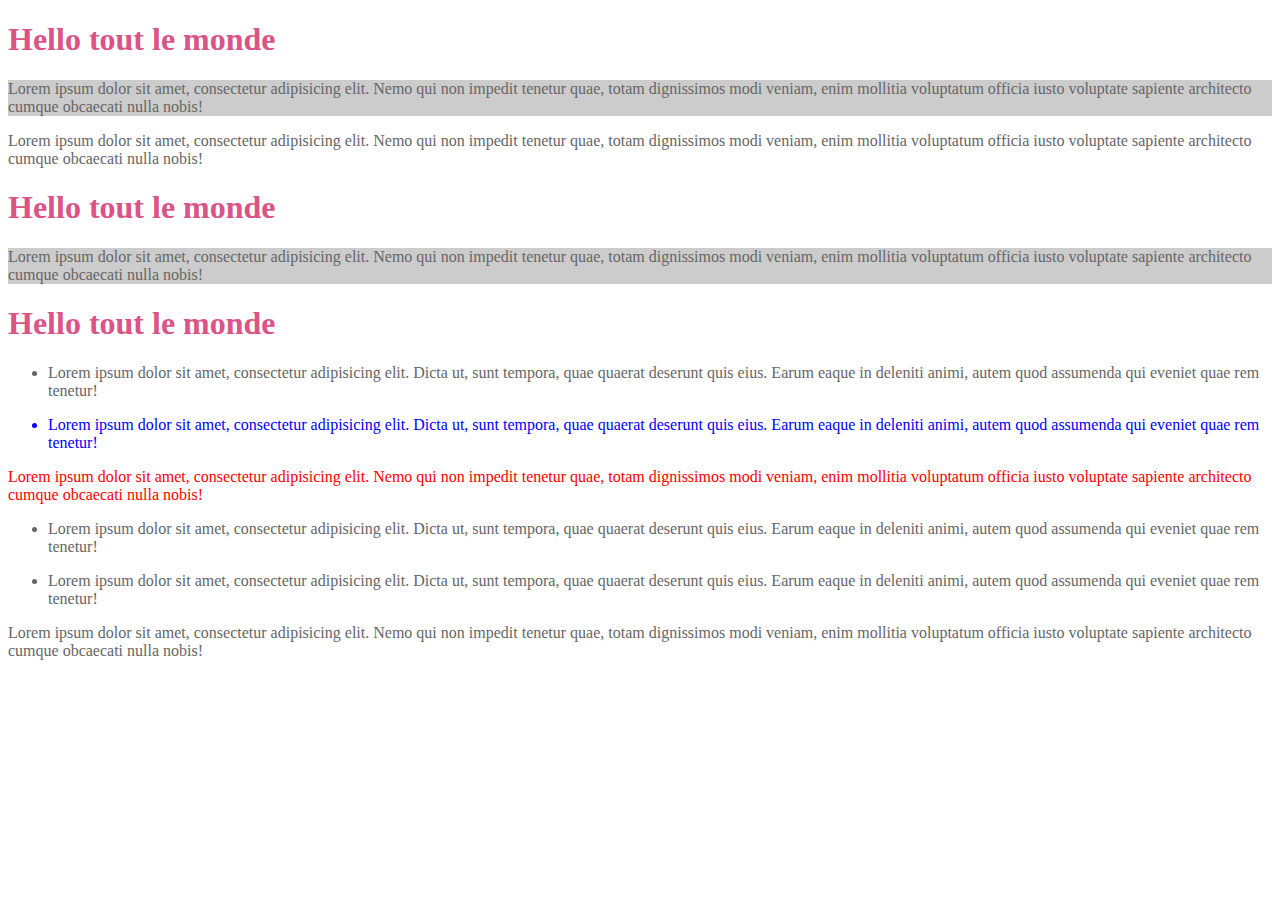
<file: HTML/Ressources-CSS/09-selecteur-adjacent/index.html>
<!DOCTYPE html>
<html lang="fr">
	<head>
		<meta charset="utf-8">

		<title>Sélecteurs HTML</title>

		<meta name="description" content="La description de la page pour le SEO">
		
		<link rel="stylesheet" href="css/styles.css">

	</head>
	<body>
	<main>
		<h1>Hello tout le monde</h1>
		<p>Lorem ipsum dolor sit amet, consectetur adipisicing elit. Nemo qui non impedit tenetur quae, totam dignissimos modi veniam, enim mollitia voluptatum officia iusto voluptate sapiente architecto cumque obcaecati nulla nobis!</p>
		<p>Lorem ipsum dolor sit amet, consectetur adipisicing elit. Nemo qui non impedit tenetur quae, totam dignissimos modi veniam, enim mollitia voluptatum officia iusto voluptate sapiente architecto cumque obcaecati nulla nobis!</p>
		

		<h1>Hello tout le monde</h1>
		<p>Lorem ipsum dolor sit amet, consectetur adipisicing elit. Nemo qui non impedit tenetur quae, totam dignissimos modi veniam, enim mollitia voluptatum officia iusto voluptate sapiente architecto cumque obcaecati nulla nobis!</p>
		

		<h1>Hello tout le monde</h1>
		<ul>
			<li>
				<p>Lorem ipsum dolor sit amet, consectetur adipisicing elit. Dicta ut, sunt tempora, quae quaerat deserunt quis eius. Earum eaque in deleniti animi, autem quod assumenda qui eveniet quae rem tenetur!</p>
			</li>
			<li>
				<p>Lorem ipsum dolor sit amet, consectetur adipisicing elit. Dicta ut, sunt tempora, quae quaerat deserunt quis eius. Earum eaque in deleniti animi, autem quod assumenda qui eveniet quae rem tenetur!</p>
			</li>
		</ul>
		<p>Lorem ipsum dolor sit amet, consectetur adipisicing elit. Nemo qui non impedit tenetur quae, totam dignissimos modi veniam, enim mollitia voluptatum officia iusto voluptate sapiente architecto cumque obcaecati nulla nobis!</p>
		<ul>
			<li>
				<p>Lorem ipsum dolor sit amet, consectetur adipisicing elit. Dicta ut, sunt tempora, quae quaerat deserunt quis eius. Earum eaque in deleniti animi, autem quod assumenda qui eveniet quae rem tenetur!</p>
			</li>
			<li>
				<p>Lorem ipsum dolor sit amet, consectetur adipisicing elit. Dicta ut, sunt tempora, quae quaerat deserunt quis eius. Earum eaque in deleniti animi, autem quod assumenda qui eveniet quae rem tenetur!</p>
			</li>
		</ul>
		<p>Lorem ipsum dolor sit amet, consectetur adipisicing elit. Nemo qui non impedit tenetur quae, totam dignissimos modi veniam, enim mollitia voluptatum officia iusto voluptate sapiente architecto cumque obcaecati nulla nobis!</p>
	</main>
	

	</body>
</html>
</file>
<file: HTML/FilRouge_Template/assets/css/noscript.css>
/*
	Dimension by HTML5 UP
	html5up.net | @ajlkn
	Free for personal and commercial use under the CCA 3.0 license (html5up.net/license)
*/

/* BG */

	body.is-preload #bg:before {
		background-color: transparent;
	}

/* Header */

	body.is-preload #header {
		-moz-filter: none;
		-webkit-filter: none;
		-ms-filter: none;
		filter: none;
	}

		body.is-preload #header > * {
			opacity: 1;
		}

		body.is-preload #header .content .inner {
			max-height: none;
			padding: 3rem 2rem;
			opacity: 1;
		}

/* Main */

	#main article {
		opacity: 1;
		margin: 4rem 0 0 0;
	}
</file>
<file: HTML/Ressources-CSS/01-syntaxe-appliquer-les-styles/css/styles.css>
body {
	background-color: grey;
}
</file>
<file: HTML/Ressources-CSS/02-les-commentaires/css/styles.css>
/*
    Author  : nom de l'auteur ou e-mail
    Date    : jj/mm/aa
    Version : V.1.0
*/

/*---------------------------------------------------------------------*/
/* GLOBAL */
/*---------------------------------------------------------------------*/
body {
	background-color: grey;
}
/* typo */
/*--------------------*/

/* others */
/*--------------------*/

/* links */
/*--------------------*/

/* forms */
/*--------------------*/

/* table */
/*--------------------*/

/* buttons */
/*--------------------*/

/*---------------------------------------------------------------------*/
/* LAYOUT */
/*---------------------------------------------------------------------*/

/* header */
/*--------------------*/

/* nav */
/*--------------------*/

/* main */
/*--------------------*/

/* aside */
/*--------------------*/

/* footer */
/*--------------------*/
</file>
<file: HTML/Ressources-CSS/04-selecteurs-html/css/styles.css>
/*
    Author  : nom de l'auteur ou e-mail
    Date    : jj/mm/aa
    Version : V.1.0
*/

/*---------------------------------------------------------------------*/
/* GLOBAL */
/*---------------------------------------------------------------------*/
body {
	color: #666;
	background-color: #fff;
}
/* typo */
/*--------------------*/
h1, h2, h3, h4, h5, h6 {
	color: #da5488;
}

/* others */
/*--------------------*/

/* links */
/*--------------------*/

/* forms */
/*--------------------*/

/* table */
/*--------------------*/

/* buttons */
/*--------------------*/

/*---------------------------------------------------------------------*/
/* LAYOUT */
/*---------------------------------------------------------------------*/

/* header */
/*--------------------*/

/* nav */
/*--------------------*/

/* main */
/*--------------------*/
article {
	background-color: #ddd;
}
/* aside */
/*--------------------*/

/* footer */
/*--------------------*/
</file>
<file: HTML/Ressources-CSS/07-selecteur-identifiant/css/styles.css>
/*
    Author  : nom de l'auteur ou e-mail
    Date    : jj/mm/aa
    Version : V.1.0
*/

/*---------------------------------------------------------------------*/
/* GLOBAL */
/*---------------------------------------------------------------------*/
body {
	color: #666;
	background-color: #fff;
}
/* typo */
/*--------------------*/
h1, h2, h3, h4, h5, h6 {
	color: #da5488;
}

/* others */
/*--------------------*/

/* links */
/*--------------------*/
a {
	color: #039be5;
}
/*a:visited {
	color: #9c27b0;
}*/
a:hover {
	text-decoration: none;
}
/*a:active {
	color: orange;
}*/
/*a:focus {
	background-color: red;
	color: #fff;
}*/
/* forms */
/*--------------------*/

/* table */
/*--------------------*/

/* buttons */
/*--------------------*/

/*---------------------------------------------------------------------*/
/* LAYOUT */
/*---------------------------------------------------------------------*/

/* header */
/*--------------------*/

/* nav */
/*--------------------*/
nav {
	background-color: #666;
}
nav a { /* sélécteur hierarchique */
	color: #fff;
}
/* main */
/*--------------------*/
#header-article {
	background-color: #4a4a4a;
	color: #fff;
}
#header-article h2,
#header-article a {
	color: #fff;
}

article {
	background-color: #ddd;
}
section h2 {
	background-color: #da5488;
	color: #fff;
}
/* aside */
/*--------------------*/

/* footer */
/*--------------------*/
</file>
<file: HTML/Ressources-CSS/08-selecteur-classe/css/styles.css>
/*
    Author  : nom de l'auteur ou e-mail
    Date    : jj/mm/aa
    Version : V.1.0
*/

/*---------------------------------------------------------------------*/
/* GLOBAL */
/*---------------------------------------------------------------------*/
body {
	color: #666;
	background-color: #fff;
}
/* typo */
/*--------------------*/
h1, h2, h3, h4, h5, h6 {
	color: #da5488;
}

/* others */
/*--------------------*/

/* links */
/*--------------------*/
a {
	color: #039be5;
}
/*a:visited {
	color: #9c27b0;
}*/
a:hover {
	text-decoration: none;
}
/*a:active {
	color: orange;
}*/
/*a:focus {
	background-color: red;
	color: #fff;
}*/
/* forms */
/*--------------------*/

/* table */
/*--------------------*/

/* buttons */
/*--------------------*/

/*---------------------------------------------------------------------*/
/* LAYOUT */
/*---------------------------------------------------------------------*/

/* header */
/*--------------------*/

/* nav */
/*--------------------*/
nav {
	background-color: #666;
}
nav a { /* sélécteur hierarchique */
	color: #fff;
}
/* main */
/*--------------------*/
.bg {
	background-color: #b1b1b1;
}
.color {
	color: #fff;
}
.color h2, .bg p, .bg a {
	color: #fff;
}
/* aside */
/*--------------------*/

/* footer */
/*--------------------*/
</file>
<file: HTML/Ressources-CSS/09-selecteur-adjacent/css/styles.css>
/*
    Author  : nom de l'auteur ou e-mail
    Date    : jj/mm/aa
    Version : V.1.0
*/

/*---------------------------------------------------------------------*/
/* GLOBAL */
/*---------------------------------------------------------------------*/
body {
	color: #666;
	background-color: #fff;
}
/* typo */
/*--------------------*/
h1, h2, h3, h4, h5, h6 {
	color: #da5488;
}

/* others */
/*--------------------*/

/* links */
/*--------------------*/
a {
	color: #039be5;
}

a:hover {
	text-decoration: none;
}

/* forms */
/*--------------------*/

/* table */
/*--------------------*/

/* buttons */
/*--------------------*/

/*---------------------------------------------------------------------*/
/* LAYOUT */
/*---------------------------------------------------------------------*/

/* header */
/*--------------------*/

/* nav */
/*--------------------*/
nav {
	background-color: #666;
}
nav a { /* sélécteur hierarchique */
	color: #fff;
}
/* main */
/*--------------------*/
h1 + p {
	background-color: #ccc;
}
h1 + ul li + li {
	color: blue;
}
h1 + ul + p {
	color: red;
}
/* aside */
/*--------------------*/

/* footer */
/*--------------------*/
</file>
<file: HTML/FilRouge_Template/assets/css/main.css>
@import url(fontawesome-all.min.css);
@import url("https://fonts.googleapis.com/css?family=Source+Sans+Pro:300italic,600italic,300,600");

/*
	Dimension by HTML5 UP
	html5up.net | @ajlkn
	Free for personal and commercial use under the CCA 3.0 license (html5up.net/license)
*/

html, body, div, span, applet, object,
iframe, h1, h2, h3, h4, h5, h6, p, blockquote,
pre, a, abbr, acronym, address, big, cite,
code, del, dfn, em, img, ins, kbd, q, s, samp,
small, strike, strong, sub, sup, tt, var, b,
u, i, center, dl, dt, dd, ol, ul, li, fieldset,
form, label, legend, table, caption, tbody,
tfoot, thead, tr, th, td, article, aside,
canvas, details, embed, figure, figcaption,
footer, header, hgroup, menu, nav, output, ruby,
section, summary, time, mark, audio, video {
	margin: 0;
	padding: 0;
	border: 0;
	font-size: 100%;
	font: inherit;
	vertical-align: baseline;}

article, aside, details, figcaption, figure,
footer, header, hgroup, menu, nav, section {
	display: block;}

body {
	line-height: 1;
}

ol, ul {
	list-style: none;
}

blockquote, q {
	quotes: none;
}

	blockquote:before, blockquote:after, q:before, q:after {
		content: '';
		content: none;
	}

table {
	border-collapse: collapse;
	border-spacing: 0;
}

body {
	-webkit-text-size-adjust: none;
}

mark {
	background-color: transparent;
	color: inherit;
}

input::-moz-focus-inner {
	border: 0;
	padding: 0;
}

input, select, textarea {
	-moz-appearance: none;
	-webkit-appearance: none;
	-ms-appearance: none;
	appearance: none;
}

/* Basic */

	@-ms-viewport {
		width: device-width;
	}

	@media screen and (max-width: 480px) {

		html, body {
			min-width: 320px;
		}

	}

	html {
		box-sizing: border-box;
	}

	*, *:before, *:after {
		box-sizing: inherit;
	}

	body {
		background: #1b1f22;
	}

		body.is-preload *, body.is-preload *:before, body.is-preload *:after {
			-moz-animation: none !important;
			-webkit-animation: none !important;
			-ms-animation: none !important;
			animation: none !important;
			-moz-transition: none !important;
			-webkit-transition: none !important;
			-ms-transition: none !important;
			transition: none !important;
		}

/* Type */

	html {
		font-size: 16pt;
	}

		@media screen and (max-width: 1680px) {

			html {
				font-size: 12pt;
			}

		}

		@media screen and (max-width: 736px) {

			html {
				font-size: 11pt;
			}

		}

		@media screen and (max-width: 360px) {

			html {
				font-size: 10pt;
			}

		}

	body, input, select, textarea {
		color: #ffffff;
		font-family: "Source Sans Pro", sans-serif;
		font-weight: 300;
		font-size: 1rem;
		line-height: 1.65;
	}

	a {
		-moz-transition: color 0.2s ease-in-out, background-color 0.2s ease-in-out, border-bottom-color 0.2s ease-in-out;
		-webkit-transition: color 0.2s ease-in-out, background-color 0.2s ease-in-out, border-bottom-color 0.2s ease-in-out;
		-ms-transition: color 0.2s ease-in-out, background-color 0.2s ease-in-out, border-bottom-color 0.2s ease-in-out;
		transition: color 0.2s ease-in-out, background-color 0.2s ease-in-out, border-bottom-color 0.2s ease-in-out;
		border-bottom: dotted 1px rgba(255, 255, 255, 0.5);
		text-decoration: none;
		color: inherit;
	}

		a:hover {
			border-bottom-color: transparent;
		}

	strong, b {
		color: #ffffff;
		font-weight: 600;
	}

	em, i {
		font-style: italic;
	}

	p {
		margin: 0 0 2rem 0;
	}

	h1, h2, h3, h4, h5, h6 {
		color: #ffffff;
		font-weight: 600;
		line-height: 1.5;
		margin: 0 0 1rem 0;
		text-transform: uppercase;
		letter-spacing: 0.2rem;
	}

		h1 a, h2 a, h3 a, h4 a, h5 a, h6 a {
			color: inherit;
			text-decoration: none;
		}

		h1.major, h2.major, h3.major, h4.major, h5.major, h6.major {
			border-bottom: solid 1px #ffffff;
			width: -moz-max-content;
			width: -webkit-max-content;
			width: -ms-max-content;
			width: max-content;
			padding-bottom: 0.5rem;
			margin: 0 0 2rem 0;
		}

	h1 {
		font-size: 2.25rem;
		line-height: 1.3;
		letter-spacing: 0.5rem;
	}

	h2 {
		font-size: 1.5rem;
		line-height: 1.4;
		letter-spacing: 0.5rem;
	}

	h3 {
		font-size: 1rem;
	}

	h4 {
		font-size: 0.8rem;
	}

	h5 {
		font-size: 0.7rem;
	}

	h6 {
		font-size: 0.6rem;
	}

	@media screen and (max-width: 736px) {

		h1 {
			font-size: 1.75rem;
			line-height: 1.4;
		}

		h2 {
			font-size: 1.25em;
			line-height: 1.5;
		}

	}

	sub {
		font-size: 0.8rem;
		position: relative;
		top: 0.5rem;
	}

	sup {
		font-size: 0.8rem;
		position: relative;
		top: -0.5rem;
	}

	blockquote {
		border-left: solid 4px #ffffff;
		font-style: italic;
		margin: 0 0 2rem 0;
		padding: 0.5rem 0 0.5rem 2rem;
	}

	code {
		background: rgba(255, 255, 255, 0.075);
		border-radius: 4px;
		font-family: "Courier New", monospace;
		font-size: 0.9rem;
		margin: 0 0.25rem;
		padding: 0.25rem 0.65rem;
	}

	pre {
		-webkit-overflow-scrolling: touch;
		font-family: "Courier New", monospace;
		font-size: 0.9rem;
		margin: 0 0 2rem 0;
	}

		pre code {
			display: block;
			line-height: 1.75;
			padding: 1rem 1.5rem;
			overflow-x: auto;
		}

	hr {
		border: 0;
		border-bottom: solid 1px #ffffff;
		margin: 2.75rem 0;
	}

	.align-left {
		text-align: left;
	}

	.align-center {
		text-align: center;
	}

	.align-right {
		text-align: right;
	}

/* Form */

	form {
		margin: 0 0 2rem 0;
	}

		form > :last-child {
			margin-bottom: 0;
		}

		form > .fields {
			display: -moz-flex;
			display: -webkit-flex;
			display: -ms-flex;
			display: flex;
			-moz-flex-wrap: wrap;
			-webkit-flex-wrap: wrap;
			-ms-flex-wrap: wrap;
			flex-wrap: wrap;
			width: calc(100% + 3rem);
			margin: -1.5rem 0 2rem -1.5rem;
		}

			form > .fields > .field {
				-moz-flex-grow: 0;
				-webkit-flex-grow: 0;
				-ms-flex-grow: 0;
				flex-grow: 0;
				-moz-flex-shrink: 0;
				-webkit-flex-shrink: 0;
				-ms-flex-shrink: 0;
				flex-shrink: 0;
				padding: 1.5rem 0 0 1.5rem;
				width: calc(100% - 1.5rem);
			}

				form > .fields > .field.half {
					width: calc(50% - 0.75rem);
				}

				form > .fields > .field.third {
					width: calc(100%/3 - 0.5rem);
				}

				form > .fields > .field.quarter {
					width: calc(25% - 0.375rem);
				}

		@media screen and (max-width: 480px) {

			form > .fields {
				width: calc(100% + 3rem);
				margin: -1.5rem 0 2rem -1.5rem;
			}

				form > .fields > .field {
					padding: 1.5rem 0 0 1.5rem;
					width: calc(100% - 1.5rem);
				}

					form > .fields > .field.half {
						width: calc(100% - 1.5rem);
					}

					form > .fields > .field.third {
						width: calc(100% - 1.5rem);
					}

					form > .fields > .field.quarter {
						width: calc(100% - 1.5rem);
					}

		}

	label {
		color: #ffffff;
		display: block;
		font-size: 0.8rem;
		font-weight: 300;
		letter-spacing: 0.2rem;
		line-height: 1.5;
		margin: 0 0 1rem 0;
		text-transform: uppercase;
	}

	input[type="text"],
	input[type="password"],
	input[type="email"],
	input[type="tel"],
	select,
	textarea {
		-moz-appearance: none;
		-webkit-appearance: none;
		-ms-appearance: none;
		appearance: none;
		-moz-transition: border-color 0.2s ease-in-out, box-shadow 0.2s ease-in-out, background-color 0.2s ease-in-out;
		-webkit-transition: border-color 0.2s ease-in-out, box-shadow 0.2s ease-in-out, background-color 0.2s ease-in-out;
		-ms-transition: border-color 0.2s ease-in-out, box-shadow 0.2s ease-in-out, background-color 0.2s ease-in-out;
		transition: border-color 0.2s ease-in-out, box-shadow 0.2s ease-in-out, background-color 0.2s ease-in-out;
		background-color: transparent;
		border-radius: 4px;
		border: solid 1px #ffffff;
		color: inherit;
		display: block;
		outline: 0;
		padding: 0 1rem;
		text-decoration: none;
		width: 100%;
	}

		input[type="text"]:invalid,
		input[type="password"]:invalid,
		input[type="email"]:invalid,
		input[type="tel"]:invalid,
		select:invalid,
		textarea:invalid {
			box-shadow: none;
		}

		input[type="text"]:focus,
		input[type="password"]:focus,
		input[type="email"]:focus,
		input[type="tel"]:focus,
		select:focus,
		textarea:focus {
			background: rgba(255, 255, 255, 0.075);
			border-color: #ffffff;
			box-shadow: 0 0 0 1px #ffffff;
		}

	select {
		background-image: url("data:image/svg+xml;charset=utf8,%3Csvg xmlns='http://www.w3.org/2000/svg' width='40' height='40' preserveAspectRatio='none' viewBox='0 0 40 40'%3E%3Cpath d='M9.4,12.3l10.4,10.4l10.4-10.4c0.2-0.2,0.5-0.4,0.9-0.4c0.3,0,0.6,0.1,0.9,0.4l3.3,3.3c0.2,0.2,0.4,0.5,0.4,0.9 c0,0.4-0.1,0.6-0.4,0.9L20.7,31.9c-0.2,0.2-0.5,0.4-0.9,0.4c-0.3,0-0.6-0.1-0.9-0.4L4.3,17.3c-0.2-0.2-0.4-0.5-0.4-0.9 c0-0.4,0.1-0.6,0.4-0.9l3.3-3.3c0.2-0.2,0.5-0.4,0.9-0.4S9.1,12.1,9.4,12.3z' fill='%23ffffff' /%3E%3C/svg%3E");
		background-size: 1.25rem;
		background-repeat: no-repeat;
		background-position: calc(100% - 1rem) center;
		height: 2.75rem;
		padding-right: 2.75rem;
		text-overflow: ellipsis;
	}

		select option {
			color: #ffffff;
			background: #1b1f22;
		}

		select:focus::-ms-value {
			background-color: transparent;
		}

		select::-ms-expand {
			display: none;
		}

	input[type="text"],
	input[type="password"],
	input[type="email"],
	select {
		height: 2.75rem;
	}

	textarea {
		padding: 0.75rem 1rem;
	}

	input[type="checkbox"],
	input[type="radio"] {
		-moz-appearance: none;
		-webkit-appearance: none;
		-ms-appearance: none;
		appearance: none;
		display: block;
		float: left;
		margin-right: -2rem;
		opacity: 0;
		width: 1rem;
		z-index: -1;
	}

		input[type="checkbox"] + label,
		input[type="radio"] + label {
			text-decoration: none;
			-moz-user-select: none;
			-webkit-user-select: none;
			-ms-user-select: none;
			user-select: none;
			color: #ffffff;
			cursor: pointer;
			display: inline-block;
			font-size: 0.8rem;
			font-weight: 300;
			margin: 0 0 0.5rem 0;
			padding-left: 2.65rem;
			padding-right: 0.75rem;
			position: relative;
		}

			input[type="checkbox"] + label:before,
			input[type="radio"] + label:before {
				-moz-osx-font-smoothing: grayscale;
				-webkit-font-smoothing: antialiased;
				display: inline-block;
				font-style: normal;
				font-variant: normal;
				text-rendering: auto;
				line-height: 1;
				text-transform: none !important;
				font-family: 'Font Awesome 5 Free';
				font-weight: 900;
			}

			input[type="checkbox"] + label:before,
			input[type="radio"] + label:before {
				-moz-transition: border-color 0.2s ease-in-out, box-shadow 0.2s ease-in-out, background-color 0.2s ease-in-out;
				-webkit-transition: border-color 0.2s ease-in-out, box-shadow 0.2s ease-in-out, background-color 0.2s ease-in-out;
				-ms-transition: border-color 0.2s ease-in-out, box-shadow 0.2s ease-in-out, background-color 0.2s ease-in-out;
				transition: border-color 0.2s ease-in-out, box-shadow 0.2s ease-in-out, background-color 0.2s ease-in-out;
				border-radius: 4px;
				border: solid 1px #ffffff;
				content: '';
				display: inline-block;
				height: 1.65rem;
				left: 0;
				line-height: 1.65rem;
				position: absolute;
				text-align: center;
				top: -0.15rem;
				width: 1.65rem;
			}

		input[type="checkbox"]:checked + label:before,
		input[type="radio"]:checked + label:before {
			background: #ffffff !important;
			border-color: #ffffff !important;
			color: #1b1f22;
			content: '\f00c';
		}

		input[type="checkbox"]:focus + label:before,
		input[type="radio"]:focus + label:before {
			background: rgba(255, 255, 255, 0.075);
			border-color: #ffffff;
			box-shadow: 0 0 0 1px #ffffff;
		}

	input[type="checkbox"] + label:before {
		border-radius: 4px;
	}

	input[type="radio"] + label:before {
		border-radius: 100%;
	}

	::-webkit-input-placeholder {
		color: rgba(255, 255, 255, 0.5) !important;
		opacity: 1.0;
	}

	:-moz-placeholder {
		color: rgba(255, 255, 255, 0.5) !important;
		opacity: 1.0;
	}

	::-moz-placeholder {
		color: rgba(255, 255, 255, 0.5) !important;
		opacity: 1.0;
	}

	:-ms-input-placeholder {
		color: rgba(255, 255, 255, 0.5) !important;
		opacity: 1.0;
	}

	.formerize-placeholder {
		color: rgba(255, 255, 255, 0.5) !important;
		opacity: 1.0;
	}

/* Box */

	.box {
		border-radius: 4px;
		border: solid 1px #ffffff;
		margin-bottom: 2rem;
		padding: 1.5em;
	}

		.box > :last-child,
		.box > :last-child > :last-child,
		.box > :last-child > :last-child > :last-child {
			margin-bottom: 0;
		}

		.box.alt {
			border: 0;
			border-radius: 0;
			padding: 0;
		}

/* Icon */

	.icon {
		text-decoration: none;
		border-bottom: none;
		position: relative;
	}

		.icon:before {
			-moz-osx-font-smoothing: grayscale;
			-webkit-font-smoothing: antialiased;
			display: inline-block;
			font-style: normal;
			font-variant: normal;
			text-rendering: auto;
			line-height: 1;
			text-transform: none !important;
			font-family: 'Font Awesome 5 Free';
			font-weight: 400;
		}

		.icon > .label {
			display: none;
		}

		.icon:before {
			line-height: inherit;
		}

		.icon.solid:before {
			font-weight: 900;
		}

		.icon.brands:before {
			font-family: 'Font Awesome 5 Brands';
		}

/* Image */

	.image {
		border-radius: 4px;
		border: 0;
		display: inline-block;
		position: relative;
	}

		.image:before {
			pointer-events: none;
			background-image: url("../../images/overlay.png");
			background-color: rgba(19, 21, 25, 0.5);
			border-radius: 4px;
			content: '';
			display: block;
			height: 100%;
			left: 0;
			opacity: 0.5;
			position: absolute;
			top: 0;
			width: 100%;
		}

		.image img {
			border-radius: 4px;
			display: block;
		}

		.image.left, .image.right {
			max-width: 40%;
		}

			.image.left img, .image.right img {
				width: 100%;
			}

		.image.left {
			float: left;
			padding: 0 1.5em 1em 0;
			top: 0.25em;
		}

		.image.right {
			float: right;
			padding: 0 0 1em 1.5em;
			top: 0.25em;
		}

		.image.fit {
			display: block;
			margin: 0 0 2rem 0;
			width: 100%;
		}

			.image.fit img {
				width: 100%;
			}

		.image.main {
			display: block;
			margin: 2.5rem 0;
			width: 100%;
		}

			.image.main img {
				width: 100%;
			}

		@media screen and (max-width: 736px) {

			.image.main {
				margin: 2rem 0;
			}

		}

		@media screen and (max-width: 480px) {

			.image.main {
				margin: 1.5rem 0;
			}

		}

/* List */

	ol {
		list-style: decimal;
		margin: 0 0 2rem 0;
		padding-left: 1.25em;
	}

		ol li {
			padding-left: 0.25em;
		}

	ul {
		list-style: disc;
		margin: 0 0 2rem 0;
		padding-left: 1em;
	}

		ul li {
			padding-left: 0.5em;
		}

		ul.alt {
			list-style: none;
			padding-left: 0;
		}

			ul.alt li {
				border-top: solid 1px #ffffff;
				padding: 0.5em 0;
			}

				ul.alt li:first-child {
					border-top: 0;
					padding-top: 0;
				}

	dl {
		margin: 0 0 2rem 0;
	}

		dl dt {
			display: block;
			font-weight: 600;
			margin: 0 0 1rem 0;
		}

		dl dd {
			margin-left: 2rem;
		}

/* Actions */

	ul.actions {
		display: -moz-flex;
		display: -webkit-flex;
		display: -ms-flex;
		display: flex;
		cursor: default;
		list-style: none;
		margin-left: -1rem;
		padding-left: 0;
	}

		ul.actions li {
			padding: 0 0 0 1rem;
			vertical-align: middle;
		}

		ul.actions.special {
			-moz-justify-content: center;
			-webkit-justify-content: center;
			-ms-justify-content: center;
			justify-content: center;
			width: 100%;
			margin-left: 0;
		}

			ul.actions.special li:first-child {
				padding-left: 0;
			}

		ul.actions.stacked {
			-moz-flex-direction: column;
			-webkit-flex-direction: column;
			-ms-flex-direction: column;
			flex-direction: column;
			margin-left: 0;
		}

			ul.actions.stacked li {
				padding: 1.3rem 0 0 0;
			}

				ul.actions.stacked li:first-child {
					padding-top: 0;
				}

		ul.actions.fit {
			width: calc(100% + 1rem);
		}

			ul.actions.fit li {
				-moz-flex-grow: 1;
				-webkit-flex-grow: 1;
				-ms-flex-grow: 1;
				flex-grow: 1;
				-moz-flex-shrink: 1;
				-webkit-flex-shrink: 1;
				-ms-flex-shrink: 1;
				flex-shrink: 1;
				width: 100%;
			}

				ul.actions.fit li > * {
					width: 100%;
				}

			ul.actions.fit.stacked {
				width: 100%;
			}

		@media screen and (max-width: 480px) {

			ul.actions:not(.fixed) {
				-moz-flex-direction: column;
				-webkit-flex-direction: column;
				-ms-flex-direction: column;
				flex-direction: column;
				margin-left: 0;
				width: 100% !important;
			}

				ul.actions:not(.fixed) li {
					-moz-flex-grow: 1;
					-webkit-flex-grow: 1;
					-ms-flex-grow: 1;
					flex-grow: 1;
					-moz-flex-shrink: 1;
					-webkit-flex-shrink: 1;
					-ms-flex-shrink: 1;
					flex-shrink: 1;
					padding: 1rem 0 0 0;
					text-align: center;
					width: 100%;
				}

					ul.actions:not(.fixed) li > * {
						width: 100%;
					}

					ul.actions:not(.fixed) li:first-child {
						padding-top: 0;
					}

					ul.actions:not(.fixed) li input[type="submit"],
					ul.actions:not(.fixed) li input[type="reset"],
					ul.actions:not(.fixed) li input[type="button"],
					ul.actions:not(.fixed) li button,
					ul.actions:not(.fixed) li .button {
						width: 100%;
					}

						ul.actions:not(.fixed) li input[type="submit"].icon:before,
						ul.actions:not(.fixed) li input[type="reset"].icon:before,
						ul.actions:not(.fixed) li input[type="button"].icon:before,
						ul.actions:not(.fixed) li button.icon:before,
						ul.actions:not(.fixed) li .button.icon:before {
							margin-left: -0.5em;
						}

		}

/* Icons */

	ul.icons {
		cursor: default;
		list-style: none;
		padding-left: 0;
	}

		ul.icons li {
			display: inline-block;
			padding: 0 0.75em 0 0;
		}

			ul.icons li:last-child {
				padding-right: 0;
			}

			ul.icons li a {
				border-radius: 100%;
				box-shadow: inset 0 0 0 1px #ffffff;
				display: inline-block;
				height: 2.25rem;
				line-height: 2.25rem;
				text-align: center;
				width: 2.25rem;
			}

				ul.icons li a:hover {
					background-color: rgba(255, 255, 255, 0.075);
				}

				ul.icons li a:active {
					background-color: rgba(255, 255, 255, 0.175);
				}

/* Table */

	.table-wrapper {
		-webkit-overflow-scrolling: touch;
		overflow-x: auto;
	}

	table {
		margin: 0 0 2rem 0;
		width: 100%;
	}

		table tbody tr {
			border: solid 1px #ffffff;
			border-left: 0;
			border-right: 0;
		}

			table tbody tr:nth-child(2n + 1) {
				background-color: rgba(255, 255, 255, 0.075);
			}

		table td {
			padding: 0.75em 0.75em;
		}

		table th {
			color: #ffffff;
			font-size: 0.9em;
			font-weight: 600;
			padding: 0 0.75em 0.75em 0.75em;
			text-align: left;
		}

		table thead {
			border-bottom: solid 2px #ffffff;
		}

		table tfoot {
			border-top: solid 2px #ffffff;
		}

		table.alt {
			border-collapse: separate;
		}

			table.alt tbody tr td {
				border: solid 1px #ffffff;
				border-left-width: 0;
				border-top-width: 0;
			}

				table.alt tbody tr td:first-child {
					border-left-width: 1px;
				}

			table.alt tbody tr:first-child td {
				border-top-width: 1px;
			}

			table.alt thead {
				border-bottom: 0;
			}

			table.alt tfoot {
				border-top: 0;
			}

/* Button */

	input[type="submit"],
	input[type="reset"],
	input[type="button"],
	button,
	.button {
		-moz-appearance: none;
		-webkit-appearance: none;
		-ms-appearance: none;
		appearance: none;
		-moz-transition: background-color 0.2s ease-in-out, color 0.2s ease-in-out;
		-webkit-transition: background-color 0.2s ease-in-out, color 0.2s ease-in-out;
		-ms-transition: background-color 0.2s ease-in-out, color 0.2s ease-in-out;
		transition: background-color 0.2s ease-in-out, color 0.2s ease-in-out;
		background-color: transparent;
		border-radius: 4px;
		border: 0;
		box-shadow: inset 0 0 0 1px #ffffff;
		color: #ffffff !important;
		cursor: pointer;
		display: inline-block;
		font-size: 0.8rem;
		font-weight: 300;
		height: 2.75rem;
		letter-spacing: 0.2rem;
		line-height: 2.75rem;
		outline: 0;
		padding: 0 1.25rem 0 1.35rem;
		text-align: center;
		text-decoration: none;
		text-transform: uppercase;
		white-space: nowrap;
	}

		input[type="submit"]:hover,
		input[type="reset"]:hover,
		input[type="button"]:hover,
		button:hover,
		.button:hover {
			background-color: rgba(255, 255, 255, 0.075);
		}

		input[type="submit"]:active,
		input[type="reset"]:active,
		input[type="button"]:active,
		button:active,
		.button:active {
			background-color: rgba(255, 255, 255, 0.175);
		}

		input[type="submit"].icon:before,
		input[type="reset"].icon:before,
		input[type="button"].icon:before,
		button.icon:before,
		.button.icon:before {
			margin-right: 0.5em;
		}

		input[type="submit"].fit,
		input[type="reset"].fit,
		input[type="button"].fit,
		button.fit,
		.button.fit {
			width: 100%;
		}

		input[type="submit"].small,
		input[type="reset"].small,
		input[type="button"].small,
		button.small,
		.button.small {
			font-size: 0.6rem;
			height: 2.0625rem;
			line-height: 2.0625rem;
		}

		input[type="submit"].primary,
		input[type="reset"].primary,
		input[type="button"].primary,
		button.primary,
		.button.primary {
			background-color: #ffffff;
			color: #1b1f22 !important;
			font-weight: 600;
		}

		input[type="submit"].disabled, input[type="submit"]:disabled,
		input[type="reset"].disabled,
		input[type="reset"]:disabled,
		input[type="button"].disabled,
		input[type="button"]:disabled,
		button.disabled,
		button:disabled,
		.button.disabled,
		.button:disabled {
			pointer-events: none;
			cursor: default;
			opacity: 0.25;
		}

	input[type="submit"],
	input[type="reset"],
	input[type="button"],
	button {
		line-height: calc(2.75rem - 2px);
	}

/* BG */

	#bg {
		-moz-transform: scale(1.0);
		-webkit-transform: scale(1.0);
		-ms-transform: scale(1.0);
		transform: scale(1.0);
		-webkit-backface-visibility: hidden;
		position: fixed;
		top: 0;
		left: 0;
		width: 100%;
		height: 100vh;
		z-index: 1;
	}

		#bg:before, #bg:after {
			content: '';
			display: block;
			position: absolute;
			top: 0;
			left: 0;
			width: 100%;
			height: 100%;
		}

		#bg:before {
			-moz-transition: background-color 2.5s ease-in-out;
			-webkit-transition: background-color 2.5s ease-in-out;
			-ms-transition: background-color 2.5s ease-in-out;
			transition: background-color 2.5s ease-in-out;
			-moz-transition-delay: 0.75s;
			-webkit-transition-delay: 0.75s;
			-ms-transition-delay: 0.75s;
			transition-delay: 0.75s;
			background-image: linear-gradient(to top, rgba(19, 21, 25, 0.5), rgba(19, 21, 25, 0.5)), url("../../images/overlay.png");
			background-size: auto,
 256px 256px;
			background-position: center,
 center;
			background-repeat: no-repeat,
 repeat;
			z-index: 2;
		}

		#bg:after {
			-moz-transform: scale(1.125);
			-webkit-transform: scale(1.125);
			-ms-transform: scale(1.125);
			transform: scale(1.125);
			-moz-transition: -moz-transform 0.325s ease-in-out, -moz-filter 0.325s ease-in-out;
			-webkit-transition: -webkit-transform 0.325s ease-in-out, -webkit-filter 0.325s ease-in-out;
			-ms-transition: -ms-transform 0.325s ease-in-out, -ms-filter 0.325s ease-in-out;
			transition: transform 0.325s ease-in-out, filter 0.325s ease-in-out;
			background-image: url("../../images/bg.jpg");
			background-position: center;
			background-size: cover;
			background-repeat: no-repeat;
			z-index: 1;
		}

		body.is-article-visible #bg:after {
			-moz-transform: scale(1.0825);
			-webkit-transform: scale(1.0825);
			-ms-transform: scale(1.0825);
			transform: scale(1.0825);
			-moz-filter: blur(0.2rem);
			-webkit-filter: blur(0.2rem);
			-ms-filter: blur(0.2rem);
			filter: blur(0.2rem);
		}

		body.is-preload #bg:before {
			background-color: #000000;
		}

/* Wrapper */

	#wrapper {
		display: -moz-flex;
		display: -webkit-flex;
		display: -ms-flex;
		display: flex;
		-moz-flex-direction: column;
		-webkit-flex-direction: column;
		-ms-flex-direction: column;
		flex-direction: column;
		-moz-align-items: center;
		-webkit-align-items: center;
		-ms-align-items: center;
		align-items: center;
		-moz-justify-content: space-between;
		-webkit-justify-content: space-between;
		-ms-justify-content: space-between;
		justify-content: space-between;
		position: relative;
		min-height: 100vh;
		width: 100%;
		padding: 4rem 2rem;
		z-index: 3;
	}

		#wrapper:before {
			content: '';
			display: block;
		}

		@media screen and (max-width: 1680px) {

			#wrapper {
				padding: 3rem 2rem;
			}

		}

		@media screen and (max-width: 736px) {

			#wrapper {
				padding: 2rem 1rem;
			}

		}

		@media screen and (max-width: 480px) {

			#wrapper {
				padding: 1rem;
			}

		}

/* Header */

	#header {
		display: -moz-flex;
		display: -webkit-flex;
		display: -ms-flex;
		display: flex;
		-moz-flex-direction: column;
		-webkit-flex-direction: column;
		-ms-flex-direction: column;
		flex-direction: column;
		-moz-align-items: center;
		-webkit-align-items: center;
		-ms-align-items: center;
		align-items: center;
		-moz-transition: -moz-transform 0.325s ease-in-out, -moz-filter 0.325s ease-in-out, opacity 0.325s ease-in-out;
		-webkit-transition: -webkit-transform 0.325s ease-in-out, -webkit-filter 0.325s ease-in-out, opacity 0.325s ease-in-out;
		-ms-transition: -ms-transform 0.325s ease-in-out, -ms-filter 0.325s ease-in-out, opacity 0.325s ease-in-out;
		transition: transform 0.325s ease-in-out, filter 0.325s ease-in-out, opacity 0.325s ease-in-out;
		background-image: -moz-radial-gradient(rgba(0, 0, 0, 0.25) 25%, rgba(0, 0, 0, 0) 55%);
		background-image: -webkit-radial-gradient(rgba(0, 0, 0, 0.25) 25%, rgba(0, 0, 0, 0) 55%);
		background-image: -ms-radial-gradient(rgba(0, 0, 0, 0.25) 25%, rgba(0, 0, 0, 0) 55%);
		background-image: radial-gradient(rgba(0, 0, 0, 0.25) 25%, rgba(0, 0, 0, 0) 55%);
		max-width: 100%;
		text-align: center;
	}

		#header > * {
			-moz-transition: opacity 0.325s ease-in-out;
			-webkit-transition: opacity 0.325s ease-in-out;
			-ms-transition: opacity 0.325s ease-in-out;
			transition: opacity 0.325s ease-in-out;
			position: relative;
			margin-top: 3.5rem;
		}

			#header > *:before {
				content: '';
				display: block;
				position: absolute;
				top: calc(-3.5rem - 1px);
				left: calc(50% - 1px);
				width: 1px;
				height: calc(3.5rem + 1px);
				background: #ffffff;
			}

		#header > :first-child {
			margin-top: 0;
		}

			#header > :first-child:before {
				display: none;
			}

		#header .logo {
			width: 5.5rem;
			height: 5.5rem;
			line-height: 5.5rem;
			border: solid 1px #ffffff;
			border-radius: 100%;
		}

			#header .logo .icon:before {
				font-size: 2rem;
			}

		#header .content {
			border-style: solid;
			border-color: #ffffff;
			border-top-width: 1px;
			border-bottom-width: 1px;
			max-width: 100%;
		}

			#header .content .inner {
				-moz-transition: max-height 0.75s ease, padding 0.75s ease, opacity 0.325s ease-in-out;
				-webkit-transition: max-height 0.75s ease, padding 0.75s ease, opacity 0.325s ease-in-out;
				-ms-transition: max-height 0.75s ease, padding 0.75s ease, opacity 0.325s ease-in-out;
				transition: max-height 0.75s ease, padding 0.75s ease, opacity 0.325s ease-in-out;
				-moz-transition-delay: 0.25s;
				-webkit-transition-delay: 0.25s;
				-ms-transition-delay: 0.25s;
				transition-delay: 0.25s;
				padding: 3rem 2rem;
				max-height: 40rem;
				overflow: hidden;
			}

				#header .content .inner > :last-child {
					margin-bottom: 0;
				}

			#header .content p {
				text-transform: uppercase;
				letter-spacing: 0.2rem;
				font-size: 0.8rem;
				line-height: 2;
			}

		#header nav ul {
			display: -moz-flex;
			display: -webkit-flex;
			display: -ms-flex;
			display: flex;
			margin-bottom: 0;
			list-style: none;
			padding-left: 0;
			border: solid 1px #ffffff;
			border-radius: 4px;
		}

			#header nav ul li {
				padding-left: 0;
				border-left: solid 1px #ffffff;
			}

				#header nav ul li:first-child {
					border-left: 0;
				}

				#header nav ul li a {
					display: block;
					min-width: 7.5rem;
					height: 2.75rem;
					line-height: 2.75rem;
					padding: 0 1.25rem 0 1.45rem;
					text-transform: uppercase;
					letter-spacing: 0.2rem;
					font-size: 0.8rem;
					border-bottom: 0;
				}

					#header nav ul li a:hover {
						background-color: rgba(255, 255, 255, 0.075);
					}

					#header nav ul li a:active {
						background-color: rgba(255, 255, 255, 0.175);
					}

		#header nav.use-middle:after {
			content: '';
			display: block;
			position: absolute;
			top: 0;
			left: calc(50% - 1px);
			width: 1px;
			height: 100%;
			background: #ffffff;
		}

		#header nav.use-middle ul li.is-middle {
			border-left: 0;
		}

		body.is-article-visible #header {
			-moz-transform: scale(0.95);
			-webkit-transform: scale(0.95);
			-ms-transform: scale(0.95);
			transform: scale(0.95);
			-moz-filter: blur(0.1rem);
			-webkit-filter: blur(0.1rem);
			-ms-filter: blur(0.1rem);
			filter: blur(0.1rem);
			opacity: 0;
		}

		body.is-preload #header {
			-moz-filter: blur(0.125rem);
			-webkit-filter: blur(0.125rem);
			-ms-filter: blur(0.125rem);
			filter: blur(0.125rem);
		}

			body.is-preload #header > * {
				opacity: 0;
			}

			body.is-preload #header .content .inner {
				max-height: 0;
				padding-top: 0;
				padding-bottom: 0;
				opacity: 0;
			}

		@media screen and (max-width: 980px) {

			#header .content p br {
				display: none;
			}

		}

		@media screen and (max-width: 736px) {

			#header > * {
				margin-top: 2rem;
			}

				#header > *:before {
					top: calc(-2rem - 1px);
					height: calc(2rem + 1px);
				}

			#header .logo {
				width: 4.75rem;
				height: 4.75rem;
				line-height: 4.75rem;
			}

				#header .logo .icon:before {
					font-size: 1.75rem;
				}

			#header .content .inner {
				padding: 2.5rem 1rem;
			}

			#header .content p {
				line-height: 1.875;
			}

		}

		@media screen and (max-width: 480px) {

			#header {
				padding: 1.5rem 0;
			}

				#header .content .inner {
					padding: 2.5rem 0;
				}

				#header nav ul {
					-moz-flex-direction: column;
					-webkit-flex-direction: column;
					-ms-flex-direction: column;
					flex-direction: column;
					min-width: 10rem;
					max-width: 100%;
				}

					#header nav ul li {
						border-left: 0;
						border-top: solid 1px #ffffff;
					}

						#header nav ul li:first-child {
							border-top: 0;
						}

						#header nav ul li a {
							height: 3rem;
							line-height: 3rem;
							min-width: 0;
							width: 100%;
						}

				#header nav.use-middle:after {
					display: none;
				}

		}

/* Main */

	#main {
		-moz-flex-grow: 1;
		-webkit-flex-grow: 1;
		-ms-flex-grow: 1;
		flex-grow: 1;
		-moz-flex-shrink: 1;
		-webkit-flex-shrink: 1;
		-ms-flex-shrink: 1;
		flex-shrink: 1;
		display: -moz-flex;
		display: -webkit-flex;
		display: -ms-flex;
		display: flex;
		-moz-align-items: center;
		-webkit-align-items: center;
		-ms-align-items: center;
		align-items: center;
		-moz-justify-content: center;
		-webkit-justify-content: center;
		-ms-justify-content: center;
		justify-content: center;
		-moz-flex-direction: column;
		-webkit-flex-direction: column;
		-ms-flex-direction: column;
		flex-direction: column;
		position: relative;
		max-width: 100%;
		z-index: 3;
	}

		#main article {
			-moz-transform: translateY(0.25rem);
			-webkit-transform: translateY(0.25rem);
			-ms-transform: translateY(0.25rem);
			transform: translateY(0.25rem);
			-moz-transition: opacity 0.325s ease-in-out, -moz-transform 0.325s ease-in-out;
			-webkit-transition: opacity 0.325s ease-in-out, -webkit-transform 0.325s ease-in-out;
			-ms-transition: opacity 0.325s ease-in-out, -ms-transform 0.325s ease-in-out;
			transition: opacity 0.325s ease-in-out, transform 0.325s ease-in-out;
			padding: 4.5rem 2.5rem 1.5rem 2.5rem ;
			position: relative;
			width: 40rem;
			max-width: 100%;
			background-color: rgba(27, 31, 34, 0.85);
			border-radius: 4px;
			opacity: 0;
		}

			#main article.active {
				-moz-transform: translateY(0);
				-webkit-transform: translateY(0);
				-ms-transform: translateY(0);
				transform: translateY(0);
				opacity: 1;
			}

			#main article .close {
				display: block;
				position: absolute;
				top: 0;
				right: 0;
				width: 4rem;
				height: 4rem;
				cursor: pointer;
				text-indent: 4rem;
				overflow: hidden;
				white-space: nowrap;
			}

				#main article .close:before {
					-moz-transition: background-color 0.2s ease-in-out;
					-webkit-transition: background-color 0.2s ease-in-out;
					-ms-transition: background-color 0.2s ease-in-out;
					transition: background-color 0.2s ease-in-out;
					content: '';
					display: block;
					position: absolute;
					top: 0.75rem;
					left: 0.75rem;
					width: 2.5rem;
					height: 2.5rem;
					border-radius: 100%;
					background-position: center;
					background-image: url("data:image/svg+xml;charset=utf8,%3Csvg xmlns='http://www.w3.org/2000/svg' xmlns:xlink='http://www.w3.org/1999/xlink' width='20px' height='20px' viewBox='0 0 20 20' zoomAndPan='disable'%3E%3Cstyle%3Eline %7B stroke: %23ffffff%3B stroke-width: 1%3B %7D%3C/style%3E%3Cline x1='2' y1='2' x2='18' y2='18' /%3E%3Cline x1='18' y1='2' x2='2' y2='18' /%3E%3C/svg%3E");
					background-size: 20px 20px;
					background-repeat: no-repeat;
				}

				#main article .close:hover:before {
					background-color: rgba(255, 255, 255, 0.075);
				}

				#main article .close:active:before {
					background-color: rgba(255, 255, 255, 0.175);
				}

		@media screen and (max-width: 736px) {

			#main article {
				padding: 3.5rem 2rem 0.5rem 2rem ;
			}

				#main article .close:before {
					top: 0.875rem;
					left: 0.875rem;
					width: 2.25rem;
					height: 2.25rem;
					background-size: 14px 14px;
				}

		}

		@media screen and (max-width: 480px) {

			#main article {
				padding: 3rem 1.5rem 0.5rem 1.5rem ;
			}

		}

/* Footer */

	#footer {
		-moz-transition: -moz-transform 0.325s ease-in-out, -moz-filter 0.325s ease-in-out, opacity 0.325s ease-in-out;
		-webkit-transition: -webkit-transform 0.325s ease-in-out, -webkit-filter 0.325s ease-in-out, opacity 0.325s ease-in-out;
		-ms-transition: -ms-transform 0.325s ease-in-out, -ms-filter 0.325s ease-in-out, opacity 0.325s ease-in-out;
		transition: transform 0.325s ease-in-out, filter 0.325s ease-in-out, opacity 0.325s ease-in-out;
		width: 100%;
		max-width: 100%;
		margin-top: 2rem;
		text-align: center;
	}

		#footer .copyright {
			letter-spacing: 0.2rem;
			font-size: 0.6rem;
			opacity: 0.75;
			margin-bottom: 0;
			text-transform: uppercase;
		}

		body.is-article-visible #footer {
			-moz-transform: scale(0.95);
			-webkit-transform: scale(0.95);
			-ms-transform: scale(0.95);
			transform: scale(0.95);
			-moz-filter: blur(0.1rem);
			-webkit-filter: blur(0.1rem);
			-ms-filter: blur(0.1rem);
			filter: blur(0.1rem);
			opacity: 0;
		}

		body.is-preload #footer {
			opacity: 0;
		}
</file>
<file: HTML/Salle de Sport/css/style.css>
/*  RESET CSS*/
    *{
        margin:0 ;
        padding: 0%;
        box-sizing: border-box;
    }
/* COMMON STYLES*/
    a{
        text-decoration: none;
        color: black;
    }
    ul{
        list-style: none;
    }
/* COMMON CLASSES*/
    .background-white{
        background-color:#f4f4f4 ;
    }
    .background-blak{
        background-color: #1c1c1c;
    }
    .background-grey{
        background-color: #373737;
    }
    .containner{
        width: 800px;
    }
    .flex{
        display: flex;
    }
    .justify-center{
        justify-content: center;
    }
    .justify-arrond{
        justify-content: space-around;
    }
    .justify-end{
        justify-content: flex-end;
    }
    .justify-between{
        justify-content: space-between;
    }
    .flex-column{
        flex-direction: column;
    }
    .flex-wrap{
        flex-wrap: wrap;
    }
    .align-center{
        align-items: center;
    }
    .half{
        width: 50%;
    }
    .color_yellow{
        color: #f1c40f;
    }
    .color-white{
        color: #d3d3d3;
    }
    .bold{
        font-weight: bold;
    }
    .icon{
        height: 50px;
        width: 50px;
    }
    .text-center{
        text-align: center;
        padding: 10px 0 ;
    }
/* HEADER*/
    .icon-account{
        background: url("../img/my_account.png") no-repeat center;
        background-size: 65%;
    }
    .icon-cart{
        background: url("../img/my_cart.png") no-repeat center;
        background-size: 65%;
    }
    nav li{
        padding: 15px 20px;
    }
/* MAIN*/
    #background{
        height: 300px;
        background: url("../img/header-page-catalogue.png");
    }
    /* PRODUCTS*/
        article{
            width: 300px ;
            margin: 20px 0;
            
        }
        #products{
            padding: 20px 0 40px 0;
            background-color: #f4f4f4;
        }
        .purchase-part{
            padding: 10px;
        }
        .tag{
            border: 2mm ridge rgb(78, 74, 74);
            position: relative;
            left: 260px;
            top: 60px;
            font-size: 20px;
        }
        .desc-part{
            -webkit-box-shadow: 2px 3px 15px 0px #000000; 
            box-shadow: 2px 3px 15px 0px #000000;
            margin-bottom: 10px;
            border-radius: 2px;
        }
        .price-sec{
            position: relative;
        }
        .price-sec:after{
            content: "";
            background-image: linear-gradient(90deg,rgba(255,255,255,0) 0%, rgba(0,0,0,1), rgba(0,0,0,1) 100%);
            position: absolute;
            height: 3px;
            width: 100px;
            top: 30px;
            left: 1px;
        }
        .img-desc{
            height: 270px;
            background-size: 100%;

        }
        article:nth-of-type(1) .img-desc{
            background: url("../img/gloves_1.png") no-repeat;
            background-size: 100%;
        }
        article:nth-of-type(2) .img-desc{
            background: url("../img/gloves2.png") no-repeat;
            background-size: 100%;
        }
        article:nth-of-type(3) .img-desc{
            background: url("../img/gloves_1.png") no-repeat;
            background-size: 100%;
        }
        article:nth-of-type(4) .img-desc{
            background: url("../img/gloves_1.png") no-repeat;
            background-size: 100%;
        }
        button{
            border-radius: 0;
            color: white;
            width: 150px;
            line-height: 20px;
            border: 0;
            padding: 5px;
        }
        .oald-price{
            text-decoration: line-through;
        }
        .new-price{
            font-size: 30px;
        }
/* FOOTER*/
    footer{
        position: absolute;
    }
    .vertical-bar{
        position: absolute;
        height: 20px;
        width: 100%;
        top: -40px;
    }
    #sub-menu{
        position: relative;
        top: -20px;
    }
    #sub-menu ul{
        background-color: #f5f5f5;
        padding: 20px;
        width: 400px;
        border: 1px solid rgba(0,0,0,0.5);
        border-radius: 3px;
    }
    #sub-menu ul li:nth-of-type(2):before,
    #sub-menu ul li:nth-of-type(3):before,
    #sub-menu ul li:nth-of-type(4):before{
        content: "";
        background-color: #d3d3d3;
        height: 10px;
        width: 10px;
        display: inline-block;
        position: relative;
        left: -8px;
    }
    .list-services i{
        background-size: 100%;
        display: inline-block;
    }
    .icon-book {
        background: url("../img/book.png") no-repeat center;
    }
    .icon-truck{
        background: url("../img/truck.png") no-repeat center;
    }
    .icon-loock{
        background: url("../img/lock.png") no-repeat center;
    }
    .icon-thumb{
        background: url("../img/thumb.png") no-repeat center;
    }
    .list-services li{
        width: 160px;
        margin: 0 10px;
    }
    .icon-fb{
        background-image: url("../img/facebook.png") no-repeat center;
        background-size: 25%;
    }
    .icon-twitter{
        background-image: url("../img/twitter.png") no-repeat center;
        background-size: 50%;
    }
    .icon-linkedin{
        background-image: url("../img/linkedin.png") no-repeat center;
        background-size: 50%;
    }
</file>
<file: HTML/Site Location voiture/css/style.css>
/* RESET CSS*/
    *{
        margin: 0;
        padding: 0;
        box-sizing: border-box;
    }
/* COMMON CLASSES */
.flex{
    display: flex;
}
.flex-column{
    flex-direction: column;
}
.justify-around {
    justify-content: space-around;
}
.justify-between{
    justify-content: space-between;
}
.justify-evenly{
    justify-content: space-evenly;
}
.justify-end{
    justify-content: flex-end;
}
.justify-center{
    justify-content: center;
}
.align-center{
    align-items: center;
}
.color_white{
    color:white;
}
.padding{
    padding: 1rem;
}
/* COMMON STYLE */
h1{
    font-weight: 300;
}
#rental_form input,
#rental_form select{
    border:none;
    color: rgba(45, 52, 54, 1);
}
ul{
    list-style: none;
}
p{
    font-size: 0.8om;
}
/* HEADER */
header{
    height: 60vh;
    background: url("../img/background.jpg") no-repeat;
    background-size: cover;
    background-position: center;
}
#burguer_menu{
    height: 5vh;
    width: 5vh;
    border: 1px solid rgb(255, 255, 0.06);
    border-radius: 10%;
    cursor: pointer;
}
#burguer_menu div{
    height: 6%;
    width: 80%;
    background-color: rgb(255, 255, 0.06);
    margin: 7% 0;
}
#header_renting_part{
    height: 90%;

}
h1{
    border-bottom: 0.5rem;
}
#rental_form{
    width: 65vw;
}
#pickup_part{
    width: 80%;
    padding: 0.4rem 0 0.4rem 0.4rem;
    background-color: rgba(189,195,199,0.6);
}
#pickup_par select,
#pickup_part input{
    width: 28.33%;
    padding: 0.4rem 0 0.4rem 1rem;
}
#pickup_part input:nth-child(2){
    margin: 0 5%;
}
#pickup_part select{
    margin: 0 5% 0 0 ;
}
#submit_part{
    width: 20%;

}
#submit_part input{
    width: 100%;
    height: 100%;
    background-color: rgba(70,157,70,0.6);
    color: white;
}

input[type='date']{
    position: relative;
}
input[type='date']::before{
    width: 100%;
    content:attr(placeHolder);
}
input[type='date']:hover::before{
    width: 0%;
    content:"";
}
input[type='date']::after{
    width: 20px;
    height: 100%;
    position: absolute;
    font-family: 'FontAwesome';
    background-color: rgba(189,195,199,1);
    content: '\f073';
    right: 0;
    color: black;
    padding: 17px 0 0 8px;
    
}


/* MAIN */
#results, .car_description{
    width: 65vw;
}
#result span{
    font-size: 1.5rem;
}
#result select{
    border: 1px solid rgba(189,195,199,0.6);
    border-radius: 10%;
    background-color: rgba(240,242,243,1);
    padding: 0.4rem 1rem;
}
.car_description{
    padding: 3rem 0;
    border-bottom: 1px solid rgba(127, 140, 141, 0.1);
}

.arrow_left{
    border-top: 8px solid transparent;
    border-bottom: 8px solid transparent;
    border-right: 8px solid black;
}
.arrow_right{
    border-top: 8px solid transparent;
    border-bottom: 8px solid transparent;
    border-left: 8px solid black;
}
.car_description > div:nth-of-type(1){
    margin-right: 3rem;
}
.img_outer{
    width: 80%;
}
.img_outer img{
    width: 100%;
}
.car_description p,
.car_description h3{
    line-height: 1.5rem;
}
.car_description button{
    background-color: rgba(70,157,70,1);
    padding: 0.4rem;
    color:white;
    border-radius: 10%;
    border: 0.4mm ridge rgba(0,0,0,0.6);
}
/* FOOTER */

#footer_img {
    width: 100px;
    margin-right: 1rem;
}

/* RWD */

/* SMART PHONES*/
@media screen and (max-width: 575.98px){
   
}
/* TABLETS and smartphones */

@media screen and (max-width: 991.98px) and (min-width:575.98px){
    
    #rental_form{
        flex-direction: column;
    }
    #pickup_part{
        padding:0.4rem;
        flex-wrap: wrap;
        justify-content: space-between;
    }
    #pickup_part,
    #submit_part{
        width: 100%;
    }
    #submit_part input{
        padding: 0.5rem;
    }
    #car_details h4,
    #car_details p{
        display:none;
    }
 
}

/*TABLET*/

@media screen and (max-width: 991.98px) {
    #rental_form, #results, .car_description {
        width: 80vw;
    }
    #rental_form #pickup_part select,
    #rental_form #pickup_part input{
        margin: 0;
        width: 32.5%;
    }
   
}
</file>
